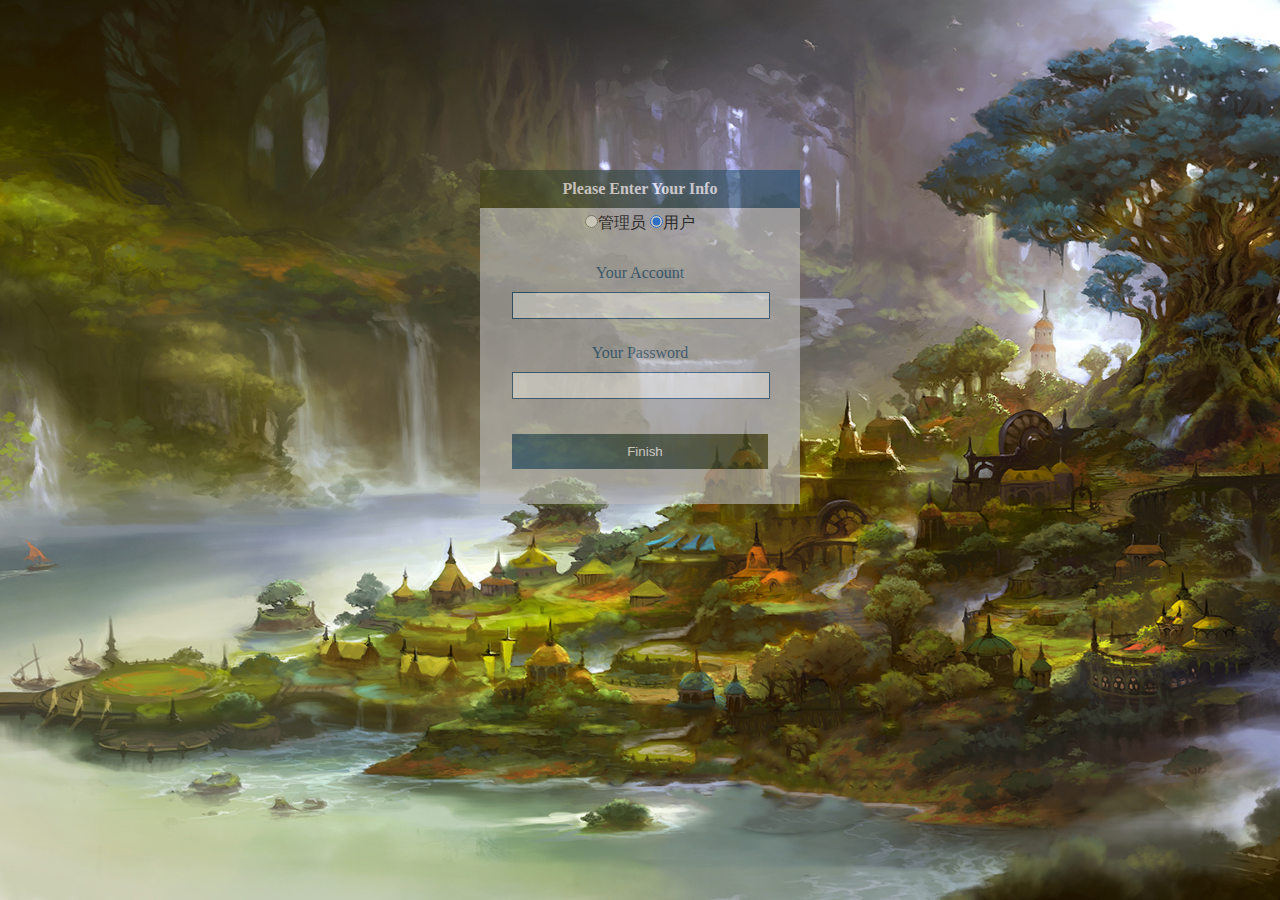
<file: maven02/src/main/webapp/index.html>
<!DOCTYPE html>
<html>
<head>
	<meta charset="UTF-8">
	<title>登录界面</title>
	<script src="https://cdn.staticfile.org/jquery/1.10.2/jquery.min.js"></script>
	<script src="sources/js/cookie.js"></script>

	<link rel="stylesheet" type="text/css" href="sources/css/index.css">
</head>
<body class="bg">
<div class="box">
	<h3>Please Enter Your Info</h3>
	<form class="myForm1">
		<input type="radio" name="flag" value="1" checked="checked"/>管理员
		<input type="radio" name="flag" value="0" checked="checked"/>用户
	</form>
	<form class="myForm">
		<h4>Your Account</h4>
		<input type="text" id="username"/>
		<h4>Your Password</h4>
		<input type="text" id="password"/>
		<input class="AAA" type="button" value="Finish" onclick="get()"/>
	</form>

</div>
</body>
<script>
	function get(){
		// ajax ---》 利用ajax进行数据提交  // ++ http协议
		var url = "http://localhost:8080/BookMall/test/login";
		var data = {
			"username":$("#username").val(),
			"password":$("#password").val(),
			"type":$('input[name="flag"]:checked').val()
		}
		$.ajax({
			type:"post",//指定提交的类型，get对应doget(),post对应dopost()
			url: url,   // 地址
			data:data,//data代表key -value类型的数据
			dataType:'JSON', //定义数据的类型
			success: function (value)//success、error代表是否返回成功
			{
				console.log(value);
				if(value.message=="用户账号"){
					window.location.href="http://localhost:8080/BookMall/test/user";
				}else if(value.message=="管理账号"){
					window.location.href="http://localhost:8080/BookMall/test/admin";
				}
			},
			error:function (XMLHttpRequest, textStatus, errorThrown) {
				alert(typeof(errorThrown));
			}
		});
	}
</script>
</html>
</file>
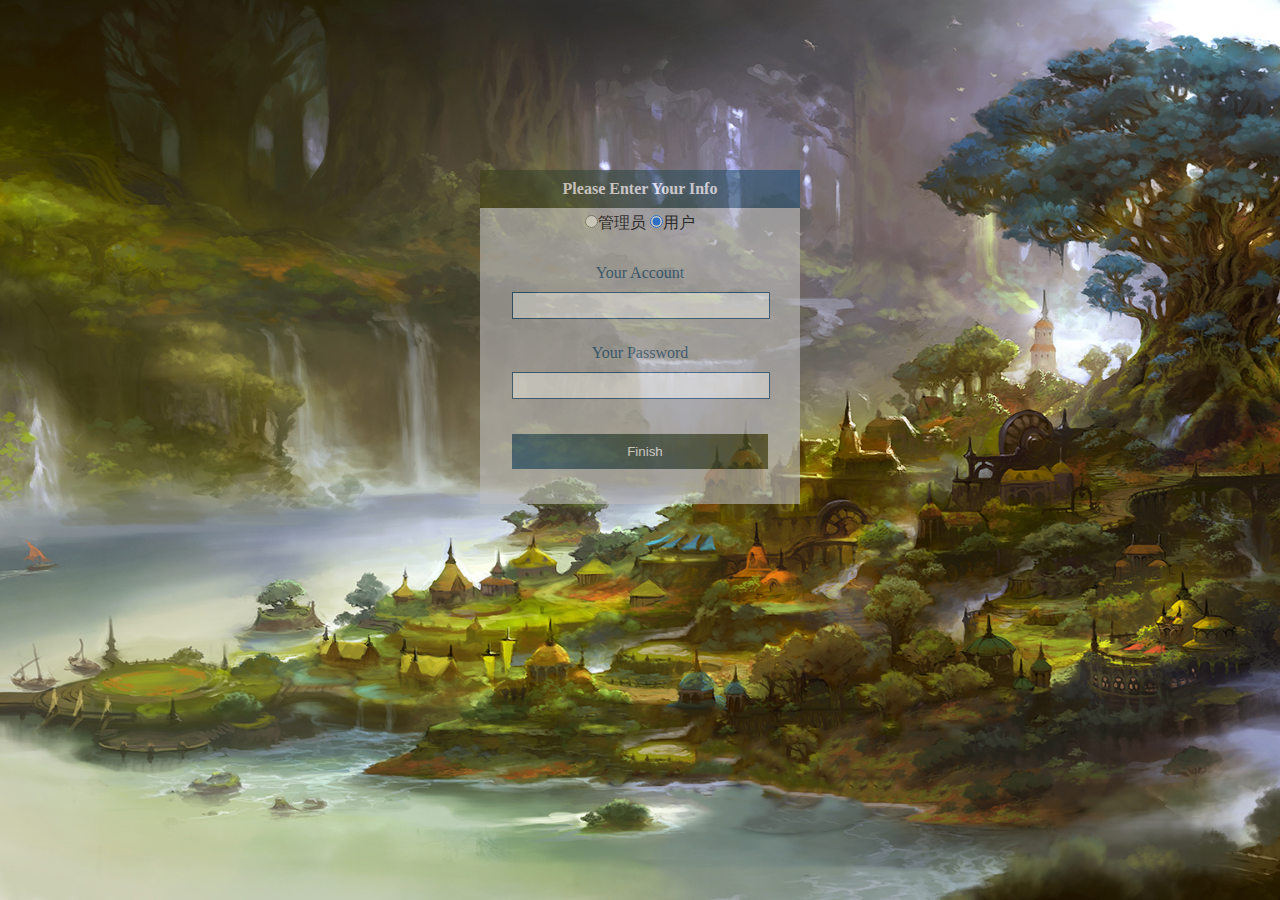
<file: maven02/src/main/webapp/html/index.html>
<!DOCTYPE html>
<html>
<head>
	<meta charset="UTF-8">
	<title>登录界面</title>
	<script src="https://cdn.staticfile.org/jquery/1.10.2/jquery.min.js"></script>
	<script src="../sources/js/cookie.js"></script>

	<link rel="stylesheet" type="text/css" href="../sources/css/index.css">
</head>
<body class="bg">
<div class="box">
	<h3>Please Enter Your Info</h3>
	<form class="myForm1">
		<input type="radio" name="flag" value="1" checked="checked"/>管理员
		<input type="radio" name="flag" value="0" checked="checked"/>用户
	</form>
	<form class="myForm">
		<h4>Your Account</h4>
		<input type="text" id="username"/>
		<h4>Your Password</h4>
		<input type="text" id="password"/>
		<input class="AAA" type="button" value="Finish" onclick="get()"/>
	</form>

</div>
</body>
<script>
	function get(){
		// ajax ---》 利用ajax进行数据提交  // ++ http协议
		var url = "http://localhost:8080/BookMall/test/login";
		var data = {
			"username":$("#username").val(),
			"password":$("#password").val(),
			"type":$('input[name="flag"]:checked').val()
		}
		$.ajax({
			type:"post",//指定提交的类型，get对应doget(),post对应dopost()
			url: url,   // 地址
			data:data,//data代表key -value类型的数据
			dataType:'JSON', //定义数据的类型
			success: function (value)//success、error代表是否返回成功
			{
				console.log(value);
				if(value.message=="用户账号"){
					window.location.href="http://localhost:8080/BookMall/test/user";
				}else if(value.message=="管理账号"){
					window.location.href="http://localhost:8080/BookMall/test/admin";
				}
			},
			error:function (XMLHttpRequest, textStatus, errorThrown) {
				alert(typeof(errorThrown));
			}
		});
	}
</script>
</html>
</file>
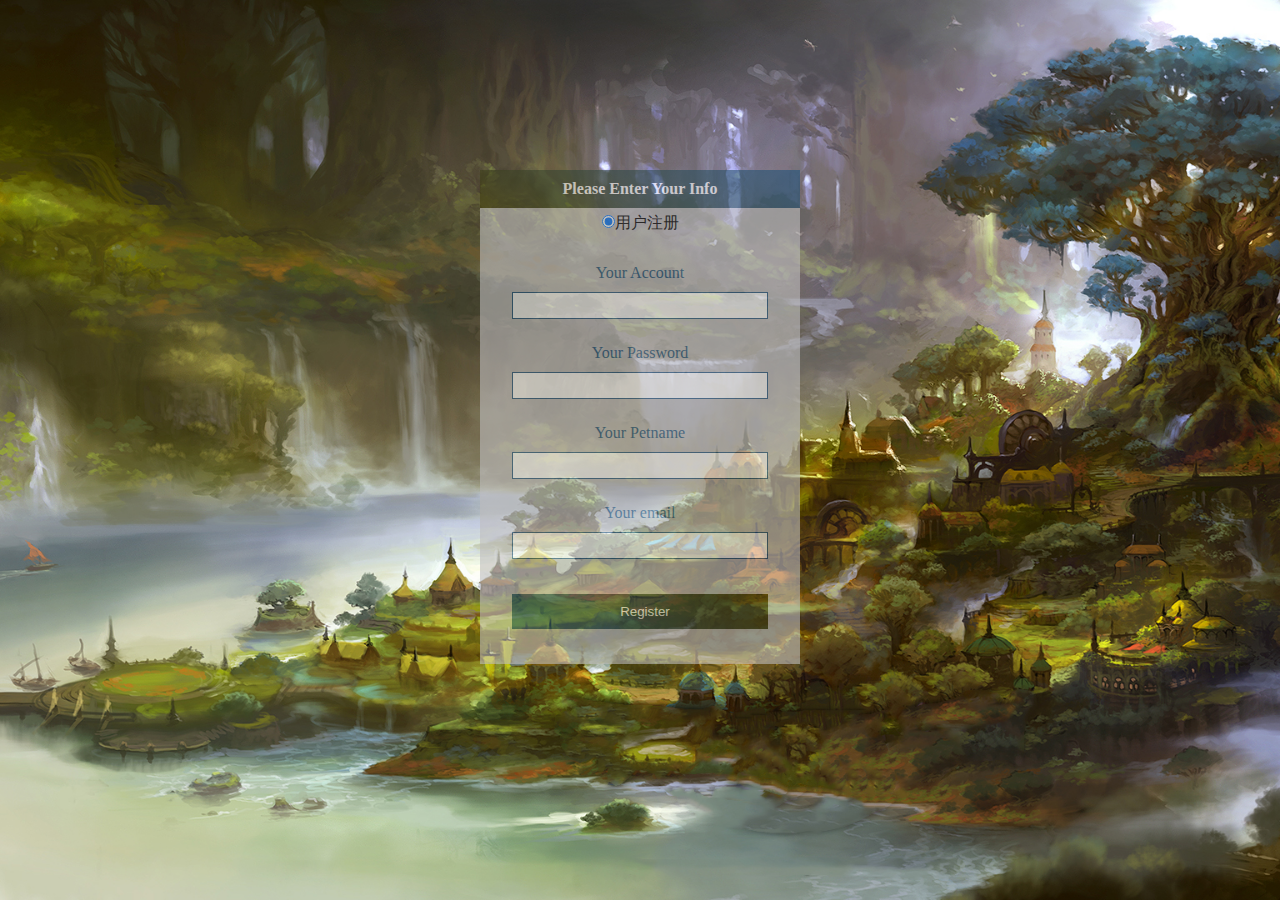
<file: maven02/src/main/webapp/html/register.html>
<html>
<head>
    <meta http-equiv="Content-Type" content="text/html; charset=UTF-8">
    <title>注册界面</title>
    <script src="https://cdn.staticfile.org/jquery/1.10.2/jquery.min.js"></script>
    <!--<script src="../sources/js/cookie.js"></script>-->

    <link rel="stylesheet" type="text/css" href="../sources/css/index.css">
</head>
<body class="bg">
<div class="box">
    <h3>Please Enter Your Info</h3>
    <form class="myForm1">
        <input type="radio" name="flag" value="0" checked="checked"/>用户注册
    </form>
    <form class="myForm">
        <h4>Your Account</h4>
        <input type="text" id="username"/>
        <h4>Your Password</h4>
        <input type="text" id="password"/>
        <h4>Your Petname</h4>
        <input type="text" id="petname"/>
        <h4>Your email</h4>
        <input type="text" id="email"/>
        <input class="AAA" type="button" value="Register" onclick="get()"/>
    </form>

</div>
</body>
<script>
    function get(){
        // ajax ---》 利用ajax进行数据提交  // ++ http协议
        var url = "http://localhost:8080/BookMall/test/register";
        var data = {
            "username":$("#username").val(),
            "password":$("#password").val(),
            "petname":$("#petname").val(),
            "email":$("#email").val(),
            "type":$('input[name="flag"]:checked').val()
        }
        $.ajax({
            type:"get",//指定提交的类型，get对应doget(),post对应dopost()
            url: url,   // 地址
            data:data,//data代表key -value类型的数据
            dataType:'JSON', //定义数据的类型
            success: function (value)//success、error代表是否返回成功
            {
                console.log(value);
                if(value.data=="添加成功"){
                    //window.location.href="http://localhost:8080/CarSubject/login.html";
                }
            },
            error:function (XMLHttpRequest, textStatus, errorThrown) {
                alert(typeof(errorThrown));
            }
        });
    }
</script>
</html>
</file>
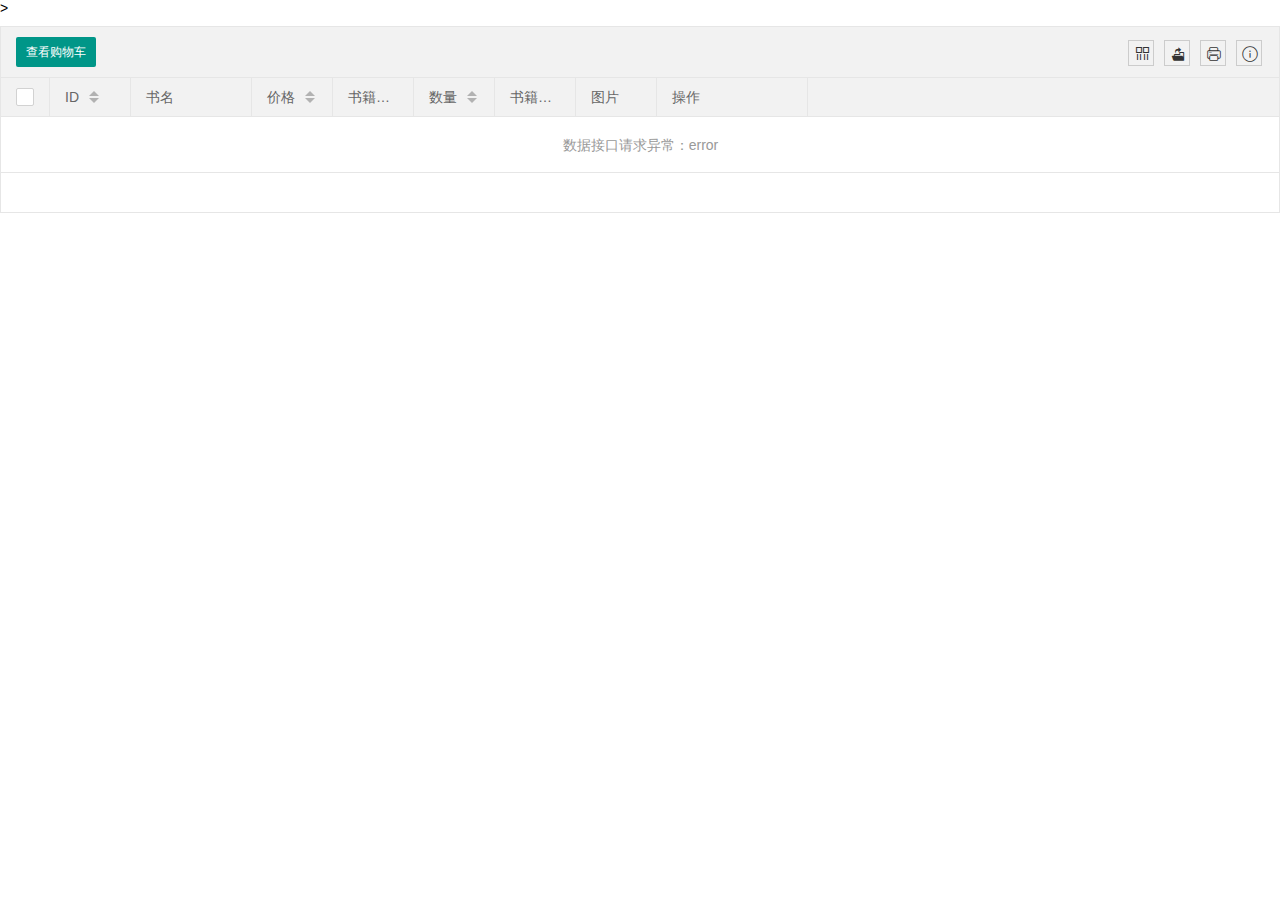
<file: maven02/src/main/webapp/html/show.html>
<!DOCTYPE html>
<html>
<head>
    <meta charset="utf-8">
    <title>商品具体信息</title>
    <meta name="renderer" content="webkit">
    <meta http-equiv="X-UA-Compatible" content="IE=edge,chrome=1">
    <meta name="viewport" content="width=device-width, initial-scale=1, maximum-scale=1">
    <script src="https://cdn.staticfile.org/jquery/1.10.2/jquery.min.js"></script>
    <script src="../sources/js/cookie.js"></script>
    <link rel="stylesheet" href="../sources/layui/css/layui.css"  media="all">
    <!-- 注意：如果你直接复制所有代码到本地，上述css路径需要改成你本地的 -->
</head>
<body>
<!-- 添加的from表单   添加-->>
<form class="layui-form" action="" id="addForm" style="display:none" lay-filter="add" enctype="multipart/form-data">
    <div class="layui-form-item">
        <label class="layui-form-label">书名</label>
        <div class="layui-input-block">
            <input type="text" name="name" lay-verify="age" autocomplete="off" placeholder="书名" class="layui-input">
        </div>
    </div>
    <div class="layui-form-item">
        <label class="layui-form-label">价格</label>
        <div class="layui-input-block">
            <input type="text" name="price" lay-verify="sno" autocomplete="off" placeholder="价格" class="layui-input">
        </div>
    </div>
    <div class="layui-form-item">
        <label class="layui-form-label">类型</label>
        <div class="layui-input-block">
            <input type="text" name="type" lay-verify="sno" autocomplete="off" placeholder="类型" class="layui-input">
        </div>
    </div>
    <div class="layui-form-item">
        <label class="layui-form-label">数量</label>
        <div class="layui-input-block">
            <input type="text" name="number" lay-verify="sno" autocomplete="off" placeholder="数量" class="layui-input">
        </div>
    </div>
    <div class="layui-form-item">
        <label class="layui-form-label">描述</label>
        <div class="layui-input-block">
            <input type="text" name="description" lay-verify="sno" autocomplete="off" placeholder="描述" class="layui-input">
        </div>
    </div>
    <div class="layui-form-item">
        <label class="layui-form-label">图片</label>
        <div class="layui-input-block">
            <input type="text" name="image" lay-verify="sno" autocomplete="off" placeholder="图片" class="layui-input">
        </div>
    </div>
    <div class="layui-form-item" id="sub">
        <button style="" class="layui-btn" type="button" lay-submit lay-filter="demo2" id="addsub">确认添加</button>
    </div>
</form>

<!--修改的from表单  修改 -->
<form class="layui-form" action="" id="updataForm" style="display:none" lay-filter="updata" enctype="multipart/form-data">
    <div class="layui-form-item" style="display:none">
        <label class="layui-form-label">id</label>
        <div class="layui-input-block">
            <input type="text" id="id" name="id" lay-verify="id" autocomplete="off" placeholder="id" class="layui-input">
        </div>
    </div>
    <div class="layui-form-item">
        <label class="layui-form-label">书名</label>
        <div class="layui-input-block">
            <input type="text" name="name" lay-verify="sno" autocomplete="off" placeholder="书名" class="layui-input">
        </div>
    </div>
    <div class="layui-form-item">
        <label class="layui-form-label">价格</label>
        <div class="layui-input-block">
            <input type="text" name="price" lay-verify="sno" autocomplete="off" placeholder="价格" class="layui-input">
        </div>
    </div>
    <div class="layui-form-item">
        <label class="layui-form-label">类型</label>
        <div class="layui-input-block">
            <input type="text" name="type" lay-verify="sno" autocomplete="off" placeholder="类型" class="layui-input">
        </div>
    </div>
    <div class="layui-form-item">
        <label class="layui-form-label">数量</label>
        <div class="layui-input-block">
            <input type="text" name="number" lay-verify="sno" autocomplete="off" placeholder="数量" class="layui-input">
        </div>
    </div>
    <div class="layui-form-item">
        <label class="layui-form-label">描述</label>
        <div class="layui-input-block">
            <input type="text" name="description" lay-verify="sno" autocomplete="off" placeholder="描述" class="layui-input">
        </div>
    </div>
    <div class="layui-form-item">
        <label class="layui-form-label">图片</label>
        <div class="layui-input-block">
            <input type="text" name="image" lay-verify="sno" autocomplete="off" placeholder="图片" class="layui-input">
        </div>
    </div>
    <div class="layui-form-item" id="sub1">
        <button style="" class="layui-btn" type="button" lay-submit lay-filter="demo3" id="updatasub">确认修改</button>
    </div>
</form>

<table class="layui-hide" id="test" lay-filter="test"></table>

<script type="text/html" id="toolbarDemo">
    <div class="layui-btn-container">
        <button class="layui-btn layui-btn-sm" id="add" lay-event="add">查看购物车</button>
        <!--<button class="layui-btn layui-btn-sm" lay-event="getCheckData">获取选中行数据</button>
        <button class="layui-btn layui-btn-sm" lay-event="getCheckLength">获取选中数目</button>
        <button class="layui-btn layui-btn-sm" lay-event="isAll">验证是否全选</button>-->
    </div>
</script>

<script type="text/html" id="barDemo">
    <a class="layui-btn layui-btn-danger layui-btn-xs" lay-event="del">加入购物车</a>
</script>


<script src="../sources/layui/layui.js" charset="utf-8"></script>
<!-- 注意：如果你直接复制所有代码到本地，上述 JS 路径需要改成你本地的 -->

<script>
    layui.use('table', function(){
        var table = layui.table;

        var pageCount;

        //getPage();
        function getPage()
        {
            var url="http://localhost:8080/BookMall/test/GetCount";
            $.ajax({
                type:"get",
                url:url,
                data:{},
                dataType:"JSON",
                success:function(data)
                {
                    console.log(data);
                    pageCount=data.count;
                },
                error:function(XMLHttpRequest,textStatus,errorThrown)
                {
                    alert(typeof(errorThrown));
                }
            });
        }

        table.render({
            elem: '#test'
            ,url:'http://localhost:8080/BookMall/test/selectById?id='+getCookie("id")
            ,toolbar: '#toolbarDemo' //开启头部工具栏，并为其绑定左侧模板
            ,defaultToolbar: ['filter', 'exports', 'print', { //自定义头部工具栏右侧图标。如无需自定义，去除该参数即可
                title: '提示'
                ,layEvent: 'LAYTABLE_TIPS'
                ,icon: 'layui-icon-tips'
            }]
            ,title: '用户数据表'
            ,cols: [[
                {type: 'checkbox', fixed: 'left'}
                ,{field:'id', title:'ID', width:80, fixed: 'left', unresize: true, sort: true}
                ,{field:'name', title:'书名', width:120, edit: 'text'}
                ,{field:'price', title:'价格', width:80, edit: 'text', sort: true}
                ,{field:'type', title:'书籍类型', width:80, edit: 'text'}
                ,{field:'number', title:'数量', width:80, edit: 'text', sort: true}
                ,{field:'description', title:'书籍描述', width:80, edit: 'text'}
                ,{field:'image', title:'图片', width:80, edit: 'text'}
                ,{fixed: 'right', title:'操作', toolbar: '#barDemo', width:150}
            ]]
            ,page: true    //获取当前页数
            ,limit: 5     //每页所展示数据条数
            ,response:{
                statusName: 'status' //规定数据状态的字段名称，默认：code
                ,dataName: 'rows' //规定数据列表的字段名称，默认：data
            }
            ,parseData: function(res){ //将原始数据解析成 table 组件所规定的数据
                return {
                    "status": res[0].status,   //解析接口状态
                    "message":res[1].message,  //解析提示文本
                    "count": 1,       //解析数据长度
                    "rows": res[3].rows.item  //解析数据列表
                };
            }
        });

        //头工具栏事件
        table.on('toolbar(test)', function(obj){
            var checkStatus = table.checkStatus(obj.config.id);
            switch(obj.event){
                case 'getCheckData':
                    var data = checkStatus.data;
                    layer.alert(JSON.stringify(data));
                    break;
                case 'getCheckLength':
                    var data = checkStatus.data;
                    layer.msg('选中了：'+ data.length + ' 个');
                    break;
                case 'isAll':
                    layer.msg(checkStatus.isAll ? '全选': '未全选');
                    break;
                case 'add':
                    add();
                    break;
                //自定义头工具栏右侧图标 - 提示
                case 'LAYTABLE_TIPS':
                    layer.alert('这是工具栏右侧自定义的一个图标按钮');
                    break;
            };
        });

        function add(){

            window.location.href="http://localhost:8080/BookMall/test/gwc";
        }

        //引入from表单
        layui.use(['form', 'laydate'], function(){
            form = layui.form;
            form.render();

            //表单取值 添加
            form.on('submit(demo2)', function(data){
                console.log(JSON.stringify(data.field));
                $.ajax({
                    url:'http://localhost:8080/BookMall/test/insert',
                    method:'get',

                    data:data.field,
                    dataType:'JSON',
                    success:function(res){
                        if(res.status='0'){
                            console.log(res);
                            layer.msg("添加成功");
                            $("#addForm")[0].reset();
                            form.render();

                            //点击提交后刷新页面
                            table.reload('test', {
                                url: 'http://localhost:8080/BookMall/test/findAll'
                            });

                            //page();
                        }else{
                            layer.msg("添加失败");
                            $("#addForm")[0].reset();
                            form.render();
                        }
                    },
                    error:function (data) {
                        layer.msg("网络错误");
                        $("#addForm")[0].reset();
                        form.render();
                    }
                }) ;
                layer.close(layer_index);
            });

            //修改
            form.on('submit(demo3)', function(data){
                console.log(JSON.stringify(data.field));
                $.ajax({
                    url:'http://localhost:8080/BookMall/test/update',
                    method:'get',
                    data:data.field,
                    dataType:'JSON',
                    success:function(res){
                        if(res.status='0'){
                            console.log(res);
                            layer.msg("修改成功");
                            $("#updataForm")[0].reset();
                            form.render();
                            table.reload('test', {
                                url: 'http://localhost:8080/BookMall/test/findAll'
                            });
                            //page();
                        }else{
                            layer.msg("修改失败");
                            $("#updataForm")[0].reset();
                            form.render();
                        }
                    },
                    error:function (data) {
                        layer.msg("网络错误");
                        $("#updataForm")[0].reset();
                        form.render();
                    }
                }) ;
                layer.close(layer_index);
            });


        });

        //监听行工具事件
        table.on('tool(test)', function(obj){
            var data = obj.data;
            //console.log(obj)
            if(obj.event === 'del'){
                    deleteById(data.name);
            } else if(obj.event === 'edit'){
                form.val("updata", { //formTest 即 class="layui-form" 所在元素属性 lay-filter="" 对应的值
                    "id": data.id // "name": "value"
                    ,"name":data.name
                    ,"price": data.price
                    ,"type":data.type
                    ,"number":data.number
                    ,"description":data.description
                    ,"image":data.image
                });
                updateById(data);
            }
        });

        //把id传入session
        function deleteById(name){
            var url = "http://localhost:8080/BookMall/test/Cart";
            $.ajax({
                type: "get", //指定提交的类型 get对应 doGet()方法，post--->doPost()犯法
                url: url,    //传输地址的URL
                data: {"name":name}, //data代表我们的数据  key -value类型的数据
                dataType:'JSON',
                async : false, //success和error代表是否返回成功，既后台给前台传输数据是否成功
                success: function (data)
                {
                    console.log(data);

                },
                error:function (XMLHttpRequest, textStatus, errorThrown) {
                    alert(typeof(errorThrown));
                }
            });
        }

        //修改
        function updateById(data){

            layer_index= layer.open({
                type: 1,  //可传入的值有：0（信息框，默认）1（页面层）2（iframe层）3（加载层）4（tips层）
                title: "修改", //数组第二项可以写任意css样式；如果你不想显示标题栏，你可以title: false
                area: ['500px', '400px'], //所打开页面大小
                content:$("#updataForm"), //内容
                //将数据显示在框上边

                //关闭操作
                cancel: function(){
                    layer.close(layer_index);
                    $("#updataForm")[0].reset();

                }
            });
            //刷新页面
            table.reload('test', {
                url: 'http://localhost:8080/BookMall/test/findAll'
            });
        }

    });
</script>

</body>
</html>
</file>
<file: maven02/src/main/webapp/sources/css/index.css>
*{
    margin:0;
    padding:0;
}
.bg{
    background-image:url("../images/tree.jpg");
    background-size: cover;
    background-attachment: fixed;
}
.bg .box {
    background-color: rgb(190, 189, 190);
    width: 25%;
    margin: 170px auto;
    opacity: 0.6;
}

.bg .box h3 {
    background: linear-gradient(42deg, rgb(66,62,13), rgb(34, 85, 128));
    color: #fff;
    padding: 10px 0;
    text-align: center;
    font-size: 16px;
}

.bg .box .myForm {
    margin-top: 30px;
}

.bg .box .myForm1 {
    margin-top: 5px;
    text-align: center;
}

.bg .box .myForm h4 {
    text-align: center;
    color: rgb(34, 85, 128);
    font-weight: 500;
    margin-top: 25px;
}

.bg .box .myForm input {
    width: 80%;
    margin: 0 10%;
    border: 1px solid rgb(34, 85, 128);
    padding: 5px 0;
    text-indent: 10px;
    margin-top: 10px;
}

.bg .box .myForm input:hover {
    box-shadow: 4px 5px 6px rgb(34, 85, 128);
    transition: all 1s ease;
    transform: scale(1.1, 1.1);
}

.bg .box .myForm input:focus {
    box-shadow: 4px 5px 6px rgb(34, 85, 128);
}

.bg .box .myForm .AAA {
    background: linear-gradient(42deg, rgb(34, 85, 128), rgb(66,62,13));
    border: none;
    color: #fff;
    width: 80%;
    margin: 35px 10%;
    padding: 10px;
}

.bg .box .myForm .AAA:hover {
    transition: all 1s ease;
    transform: scale(1.1, 1.1);
    box-shadow: 4px 5px 6px rgb(0, 0, 0);
}
</file>
<file: maven02/src/main/webapp/sources/layui/css/layui.css>
/** layui-v2.5.6 MIT License By https://www.layui.com */
 .layui-inline,img{display:inline-block;vertical-align:middle}h1,h2,h3,h4,h5,h6{font-weight:400}.layui-edge,.layui-header,.layui-inline,.layui-main{position:relative}.layui-body,.layui-edge,.layui-elip{overflow:hidden}.layui-btn,.layui-edge,.layui-inline,img{vertical-align:middle}.layui-btn,.layui-disabled,.layui-icon,.layui-unselect{-moz-user-select:none;-webkit-user-select:none;-ms-user-select:none}.layui-elip,.layui-form-checkbox span,.layui-form-pane .layui-form-label{text-overflow:ellipsis;white-space:nowrap}.layui-breadcrumb,.layui-tree-btnGroup{visibility:hidden}blockquote,body,button,dd,div,dl,dt,form,h1,h2,h3,h4,h5,h6,input,li,ol,p,pre,td,textarea,th,ul{margin:0;padding:0;-webkit-tap-highlight-color:rgba(0,0,0,0)}a:active,a:hover{outline:0}img{border:none}li{list-style:none}table{border-collapse:collapse;border-spacing:0}h4,h5,h6{font-size:100%}button,input,optgroup,option,select,textarea{font-family:inherit;font-size:inherit;font-style:inherit;font-weight:inherit;outline:0}pre{white-space:pre-wrap;white-space:-moz-pre-wrap;white-space:-pre-wrap;white-space:-o-pre-wrap;word-wrap:break-word}body{line-height:24px;font:14px Helvetica Neue,Helvetica,PingFang SC,Tahoma,Arial,sans-serif}hr{height:1px;margin:10px 0;border:0;clear:both}a{color:#333;text-decoration:none}a:hover{color:#777}a cite{font-style:normal;*cursor:pointer}.layui-border-box,.layui-border-box *{box-sizing:border-box}.layui-box,.layui-box *{box-sizing:content-box}.layui-clear{clear:both;*zoom:1}.layui-clear:after{content:'\20';clear:both;*zoom:1;display:block;height:0}.layui-inline{*display:inline;*zoom:1}.layui-edge{display:inline-block;width:0;height:0;border-width:6px;border-style:dashed;border-color:transparent}.layui-edge-top{top:-4px;border-bottom-color:#999;border-bottom-style:solid}.layui-edge-right{border-left-color:#999;border-left-style:solid}.layui-edge-bottom{top:2px;border-top-color:#999;border-top-style:solid}.layui-edge-left{border-right-color:#999;border-right-style:solid}.layui-disabled,.layui-disabled:hover{color:#d2d2d2!important;cursor:not-allowed!important}.layui-circle{border-radius:100%}.layui-show{display:block!important}.layui-hide{display:none!important}@font-face{font-family:layui-icon;src:url(../font/iconfont.eot?v=256);src:url(../font/iconfont.eot?v=256#iefix) format('embedded-opentype'),url(../font/iconfont.woff2?v=256) format('woff2'),url(../font/iconfont.woff?v=256) format('woff'),url(../font/iconfont.ttf?v=256) format('truetype'),url(../font/iconfont.svg?v=256#layui-icon) format('svg')}.layui-icon{font-family:layui-icon!important;font-size:16px;font-style:normal;-webkit-font-smoothing:antialiased;-moz-osx-font-smoothing:grayscale}.layui-icon-reply-fill:before{content:"\e611"}.layui-icon-set-fill:before{content:"\e614"}.layui-icon-menu-fill:before{content:"\e60f"}.layui-icon-search:before{content:"\e615"}.layui-icon-share:before{content:"\e641"}.layui-icon-set-sm:before{content:"\e620"}.layui-icon-engine:before{content:"\e628"}.layui-icon-close:before{content:"\1006"}.layui-icon-close-fill:before{content:"\1007"}.layui-icon-chart-screen:before{content:"\e629"}.layui-icon-star:before{content:"\e600"}.layui-icon-circle-dot:before{content:"\e617"}.layui-icon-chat:before{content:"\e606"}.layui-icon-release:before{content:"\e609"}.layui-icon-list:before{content:"\e60a"}.layui-icon-chart:before{content:"\e62c"}.layui-icon-ok-circle:before{content:"\1005"}.layui-icon-layim-theme:before{content:"\e61b"}.layui-icon-table:before{content:"\e62d"}.layui-icon-right:before{content:"\e602"}.layui-icon-left:before{content:"\e603"}.layui-icon-cart-simple:before{content:"\e698"}.layui-icon-face-cry:before{content:"\e69c"}.layui-icon-face-smile:before{content:"\e6af"}.layui-icon-survey:before{content:"\e6b2"}.layui-icon-tree:before{content:"\e62e"}.layui-icon-ie:before{content:"\e7bb"}.layui-icon-upload-circle:before{content:"\e62f"}.layui-icon-add-circle:before{content:"\e61f"}.layui-icon-download-circle:before{content:"\e601"}.layui-icon-templeate-1:before{content:"\e630"}.layui-icon-util:before{content:"\e631"}.layui-icon-face-surprised:before{content:"\e664"}.layui-icon-edit:before{content:"\e642"}.layui-icon-speaker:before{content:"\e645"}.layui-icon-down:before{content:"\e61a"}.layui-icon-file:before{content:"\e621"}.layui-icon-layouts:before{content:"\e632"}.layui-icon-rate-half:before{content:"\e6c9"}.layui-icon-add-circle-fine:before{content:"\e608"}.layui-icon-prev-circle:before{content:"\e633"}.layui-icon-read:before{content:"\e705"}.layui-icon-404:before{content:"\e61c"}.layui-icon-carousel:before{content:"\e634"}.layui-icon-help:before{content:"\e607"}.layui-icon-code-circle:before{content:"\e635"}.layui-icon-windows:before{content:"\e67f"}.layui-icon-water:before{content:"\e636"}.layui-icon-username:before{content:"\e66f"}.layui-icon-find-fill:before{content:"\e670"}.layui-icon-about:before{content:"\e60b"}.layui-icon-location:before{content:"\e715"}.layui-icon-up:before{content:"\e619"}.layui-icon-pause:before{content:"\e651"}.layui-icon-date:before{content:"\e637"}.layui-icon-layim-uploadfile:before{content:"\e61d"}.layui-icon-delete:before{content:"\e640"}.layui-icon-play:before{content:"\e652"}.layui-icon-top:before{content:"\e604"}.layui-icon-firefox:before{content:"\e686"}.layui-icon-friends:before{content:"\e612"}.layui-icon-refresh-3:before{content:"\e9aa"}.layui-icon-ok:before{content:"\e605"}.layui-icon-layer:before{content:"\e638"}.layui-icon-face-smile-fine:before{content:"\e60c"}.layui-icon-dollar:before{content:"\e659"}.layui-icon-group:before{content:"\e613"}.layui-icon-layim-download:before{content:"\e61e"}.layui-icon-picture-fine:before{content:"\e60d"}.layui-icon-link:before{content:"\e64c"}.layui-icon-diamond:before{content:"\e735"}.layui-icon-log:before{content:"\e60e"}.layui-icon-key:before{content:"\e683"}.layui-icon-rate-solid:before{content:"\e67a"}.layui-icon-fonts-del:before{content:"\e64f"}.layui-icon-unlink:before{content:"\e64d"}.layui-icon-fonts-clear:before{content:"\e639"}.layui-icon-triangle-r:before{content:"\e623"}.layui-icon-circle:before{content:"\e63f"}.layui-icon-radio:before{content:"\e643"}.layui-icon-align-center:before{content:"\e647"}.layui-icon-align-right:before{content:"\e648"}.layui-icon-align-left:before{content:"\e649"}.layui-icon-loading-1:before{content:"\e63e"}.layui-icon-return:before{content:"\e65c"}.layui-icon-fonts-strong:before{content:"\e62b"}.layui-icon-upload:before{content:"\e67c"}.layui-icon-dialogue:before{content:"\e63a"}.layui-icon-video:before{content:"\e6ed"}.layui-icon-headset:before{content:"\e6fc"}.layui-icon-cellphone-fine:before{content:"\e63b"}.layui-icon-add-1:before{content:"\e654"}.layui-icon-face-smile-b:before{content:"\e650"}.layui-icon-fonts-html:before{content:"\e64b"}.layui-icon-screen-full:before{content:"\e622"}.layui-icon-form:before{content:"\e63c"}.layui-icon-cart:before{content:"\e657"}.layui-icon-camera-fill:before{content:"\e65d"}.layui-icon-tabs:before{content:"\e62a"}.layui-icon-heart-fill:before{content:"\e68f"}.layui-icon-fonts-code:before{content:"\e64e"}.layui-icon-ios:before{content:"\e680"}.layui-icon-at:before{content:"\e687"}.layui-icon-fire:before{content:"\e756"}.layui-icon-set:before{content:"\e716"}.layui-icon-fonts-u:before{content:"\e646"}.layui-icon-triangle-d:before{content:"\e625"}.layui-icon-tips:before{content:"\e702"}.layui-icon-picture:before{content:"\e64a"}.layui-icon-more-vertical:before{content:"\e671"}.layui-icon-bluetooth:before{content:"\e689"}.layui-icon-flag:before{content:"\e66c"}.layui-icon-loading:before{content:"\e63d"}.layui-icon-fonts-i:before{content:"\e644"}.layui-icon-refresh-1:before{content:"\e666"}.layui-icon-rmb:before{content:"\e65e"}.layui-icon-addition:before{content:"\e624"}.layui-icon-home:before{content:"\e68e"}.layui-icon-time:before{content:"\e68d"}.layui-icon-user:before{content:"\e770"}.layui-icon-notice:before{content:"\e667"}.layui-icon-chrome:before{content:"\e68a"}.layui-icon-edge:before{content:"\e68b"}.layui-icon-login-weibo:before{content:"\e675"}.layui-icon-voice:before{content:"\e688"}.layui-icon-upload-drag:before{content:"\e681"}.layui-icon-login-qq:before{content:"\e676"}.layui-icon-snowflake:before{content:"\e6b1"}.layui-icon-heart:before{content:"\e68c"}.layui-icon-logout:before{content:"\e682"}.layui-icon-file-b:before{content:"\e655"}.layui-icon-template:before{content:"\e663"}.layui-icon-transfer:before{content:"\e691"}.layui-icon-auz:before{content:"\e672"}.layui-icon-console:before{content:"\e665"}.layui-icon-app:before{content:"\e653"}.layui-icon-prev:before{content:"\e65a"}.layui-icon-website:before{content:"\e7ae"}.layui-icon-next:before{content:"\e65b"}.layui-icon-component:before{content:"\e857"}.layui-icon-android:before{content:"\e684"}.layui-icon-more:before{content:"\e65f"}.layui-icon-login-wechat:before{content:"\e677"}.layui-icon-shrink-right:before{content:"\e668"}.layui-icon-spread-left:before{content:"\e66b"}.layui-icon-camera:before{content:"\e660"}.layui-icon-note:before{content:"\e66e"}.layui-icon-refresh:before{content:"\e669"}.layui-icon-female:before{content:"\e661"}.layui-icon-male:before{content:"\e662"}.layui-icon-screen-restore:before{content:"\e758"}.layui-icon-password:before{content:"\e673"}.layui-icon-senior:before{content:"\e674"}.layui-icon-theme:before{content:"\e66a"}.layui-icon-tread:before{content:"\e6c5"}.layui-icon-praise:before{content:"\e6c6"}.layui-icon-star-fill:before{content:"\e658"}.layui-icon-rate:before{content:"\e67b"}.layui-icon-template-1:before{content:"\e656"}.layui-icon-vercode:before{content:"\e679"}.layui-icon-service:before{content:"\e626"}.layui-icon-cellphone:before{content:"\e678"}.layui-icon-print:before{content:"\e66d"}.layui-icon-cols:before{content:"\e610"}.layui-icon-wifi:before{content:"\e7e0"}.layui-icon-export:before{content:"\e67d"}.layui-icon-rss:before{content:"\e808"}.layui-icon-slider:before{content:"\e714"}.layui-icon-email:before{content:"\e618"}.layui-icon-subtraction:before{content:"\e67e"}.layui-icon-mike:before{content:"\e6dc"}.layui-icon-light:before{content:"\e748"}.layui-icon-gift:before{content:"\e627"}.layui-icon-mute:before{content:"\e685"}.layui-icon-reduce-circle:before{content:"\e616"}.layui-icon-music:before{content:"\e690"}.layui-main{width:1140px;margin:0 auto}.layui-header{z-index:1000;height:60px}.layui-header a:hover{transition:all .5s;-webkit-transition:all .5s}.layui-side{position:fixed;left:0;top:0;bottom:0;z-index:999;width:200px;overflow-x:hidden}.layui-side-scroll{position:relative;width:220px;height:100%;overflow-x:hidden}.layui-body{position:absolute;left:200px;right:0;top:0;bottom:0;z-index:998;width:auto;overflow-y:auto;box-sizing:border-box}.layui-layout-body{overflow:hidden}.layui-layout-admin .layui-header{background-color:#23262E}.layui-layout-admin .layui-side{top:60px;width:200px;overflow-x:hidden}.layui-layout-admin .layui-body{position:fixed;top:60px;bottom:44px}.layui-layout-admin .layui-main{width:auto;margin:0 15px}.layui-layout-admin .layui-footer{position:fixed;left:200px;right:0;bottom:0;height:44px;line-height:44px;padding:0 15px;background-color:#eee}.layui-layout-admin .layui-logo{position:absolute;left:0;top:0;width:200px;height:100%;line-height:60px;text-align:center;color:#009688;font-size:16px}.layui-layout-admin .layui-header .layui-nav{background:0 0}.layui-layout-left{position:absolute!important;left:200px;top:0}.layui-layout-right{position:absolute!important;right:0;top:0}.layui-container{position:relative;margin:0 auto;padding:0 15px;box-sizing:border-box}.layui-fluid{position:relative;margin:0 auto;padding:0 15px}.layui-row:after,.layui-row:before{content:'';display:block;clear:both}.layui-col-lg1,.layui-col-lg10,.layui-col-lg11,.layui-col-lg12,.layui-col-lg2,.layui-col-lg3,.layui-col-lg4,.layui-col-lg5,.layui-col-lg6,.layui-col-lg7,.layui-col-lg8,.layui-col-lg9,.layui-col-md1,.layui-col-md10,.layui-col-md11,.layui-col-md12,.layui-col-md2,.layui-col-md3,.layui-col-md4,.layui-col-md5,.layui-col-md6,.layui-col-md7,.layui-col-md8,.layui-col-md9,.layui-col-sm1,.layui-col-sm10,.layui-col-sm11,.layui-col-sm12,.layui-col-sm2,.layui-col-sm3,.layui-col-sm4,.layui-col-sm5,.layui-col-sm6,.layui-col-sm7,.layui-col-sm8,.layui-col-sm9,.layui-col-xs1,.layui-col-xs10,.layui-col-xs11,.layui-col-xs12,.layui-col-xs2,.layui-col-xs3,.layui-col-xs4,.layui-col-xs5,.layui-col-xs6,.layui-col-xs7,.layui-col-xs8,.layui-col-xs9{position:relative;display:block;box-sizing:border-box}.layui-col-xs1,.layui-col-xs10,.layui-col-xs11,.layui-col-xs12,.layui-col-xs2,.layui-col-xs3,.layui-col-xs4,.layui-col-xs5,.layui-col-xs6,.layui-col-xs7,.layui-col-xs8,.layui-col-xs9{float:left}.layui-col-xs1{width:8.33333333%}.layui-col-xs2{width:16.66666667%}.layui-col-xs3{width:25%}.layui-col-xs4{width:33.33333333%}.layui-col-xs5{width:41.66666667%}.layui-col-xs6{width:50%}.layui-col-xs7{width:58.33333333%}.layui-col-xs8{width:66.66666667%}.layui-col-xs9{width:75%}.layui-col-xs10{width:83.33333333%}.layui-col-xs11{width:91.66666667%}.layui-col-xs12{width:100%}.layui-col-xs-offset1{margin-left:8.33333333%}.layui-col-xs-offset2{margin-left:16.66666667%}.layui-col-xs-offset3{margin-left:25%}.layui-col-xs-offset4{margin-left:33.33333333%}.layui-col-xs-offset5{margin-left:41.66666667%}.layui-col-xs-offset6{margin-left:50%}.layui-col-xs-offset7{margin-left:58.33333333%}.layui-col-xs-offset8{margin-left:66.66666667%}.layui-col-xs-offset9{margin-left:75%}.layui-col-xs-offset10{margin-left:83.33333333%}.layui-col-xs-offset11{margin-left:91.66666667%}.layui-col-xs-offset12{margin-left:100%}@media screen and (max-width:768px){.layui-hide-xs{display:none!important}.layui-show-xs-block{display:block!important}.layui-show-xs-inline{display:inline!important}.layui-show-xs-inline-block{display:inline-block!important}}@media screen and (min-width:768px){.layui-container{width:750px}.layui-hide-sm{display:none!important}.layui-show-sm-block{display:block!important}.layui-show-sm-inline{display:inline!important}.layui-show-sm-inline-block{display:inline-block!important}.layui-col-sm1,.layui-col-sm10,.layui-col-sm11,.layui-col-sm12,.layui-col-sm2,.layui-col-sm3,.layui-col-sm4,.layui-col-sm5,.layui-col-sm6,.layui-col-sm7,.layui-col-sm8,.layui-col-sm9{float:left}.layui-col-sm1{width:8.33333333%}.layui-col-sm2{width:16.66666667%}.layui-col-sm3{width:25%}.layui-col-sm4{width:33.33333333%}.layui-col-sm5{width:41.66666667%}.layui-col-sm6{width:50%}.layui-col-sm7{width:58.33333333%}.layui-col-sm8{width:66.66666667%}.layui-col-sm9{width:75%}.layui-col-sm10{width:83.33333333%}.layui-col-sm11{width:91.66666667%}.layui-col-sm12{width:100%}.layui-col-sm-offset1{margin-left:8.33333333%}.layui-col-sm-offset2{margin-left:16.66666667%}.layui-col-sm-offset3{margin-left:25%}.layui-col-sm-offset4{margin-left:33.33333333%}.layui-col-sm-offset5{margin-left:41.66666667%}.layui-col-sm-offset6{margin-left:50%}.layui-col-sm-offset7{margin-left:58.33333333%}.layui-col-sm-offset8{margin-left:66.66666667%}.layui-col-sm-offset9{margin-left:75%}.layui-col-sm-offset10{margin-left:83.33333333%}.layui-col-sm-offset11{margin-left:91.66666667%}.layui-col-sm-offset12{margin-left:100%}}@media screen and (min-width:992px){.layui-container{width:970px}.layui-hide-md{display:none!important}.layui-show-md-block{display:block!important}.layui-show-md-inline{display:inline!important}.layui-show-md-inline-block{display:inline-block!important}.layui-col-md1,.layui-col-md10,.layui-col-md11,.layui-col-md12,.layui-col-md2,.layui-col-md3,.layui-col-md4,.layui-col-md5,.layui-col-md6,.layui-col-md7,.layui-col-md8,.layui-col-md9{float:left}.layui-col-md1{width:8.33333333%}.layui-col-md2{width:16.66666667%}.layui-col-md3{width:25%}.layui-col-md4{width:33.33333333%}.layui-col-md5{width:41.66666667%}.layui-col-md6{width:50%}.layui-col-md7{width:58.33333333%}.layui-col-md8{width:66.66666667%}.layui-col-md9{width:75%}.layui-col-md10{width:83.33333333%}.layui-col-md11{width:91.66666667%}.layui-col-md12{width:100%}.layui-col-md-offset1{margin-left:8.33333333%}.layui-col-md-offset2{margin-left:16.66666667%}.layui-col-md-offset3{margin-left:25%}.layui-col-md-offset4{margin-left:33.33333333%}.layui-col-md-offset5{margin-left:41.66666667%}.layui-col-md-offset6{margin-left:50%}.layui-col-md-offset7{margin-left:58.33333333%}.layui-col-md-offset8{margin-left:66.66666667%}.layui-col-md-offset9{margin-left:75%}.layui-col-md-offset10{margin-left:83.33333333%}.layui-col-md-offset11{margin-left:91.66666667%}.layui-col-md-offset12{margin-left:100%}}@media screen and (min-width:1200px){.layui-container{width:1170px}.layui-hide-lg{display:none!important}.layui-show-lg-block{display:block!important}.layui-show-lg-inline{display:inline!important}.layui-show-lg-inline-block{display:inline-block!important}.layui-col-lg1,.layui-col-lg10,.layui-col-lg11,.layui-col-lg12,.layui-col-lg2,.layui-col-lg3,.layui-col-lg4,.layui-col-lg5,.layui-col-lg6,.layui-col-lg7,.layui-col-lg8,.layui-col-lg9{float:left}.layui-col-lg1{width:8.33333333%}.layui-col-lg2{width:16.66666667%}.layui-col-lg3{width:25%}.layui-col-lg4{width:33.33333333%}.layui-col-lg5{width:41.66666667%}.layui-col-lg6{width:50%}.layui-col-lg7{width:58.33333333%}.layui-col-lg8{width:66.66666667%}.layui-col-lg9{width:75%}.layui-col-lg10{width:83.33333333%}.layui-col-lg11{width:91.66666667%}.layui-col-lg12{width:100%}.layui-col-lg-offset1{margin-left:8.33333333%}.layui-col-lg-offset2{margin-left:16.66666667%}.layui-col-lg-offset3{margin-left:25%}.layui-col-lg-offset4{margin-left:33.33333333%}.layui-col-lg-offset5{margin-left:41.66666667%}.layui-col-lg-offset6{margin-left:50%}.layui-col-lg-offset7{margin-left:58.33333333%}.layui-col-lg-offset8{margin-left:66.66666667%}.layui-col-lg-offset9{margin-left:75%}.layui-col-lg-offset10{margin-left:83.33333333%}.layui-col-lg-offset11{margin-left:91.66666667%}.layui-col-lg-offset12{margin-left:100%}}.layui-col-space1{margin:-.5px}.layui-col-space1>*{padding:.5px}.layui-col-space2{margin:-1px}.layui-col-space2>*{padding:1px}.layui-col-space4{margin:-2px}.layui-col-space4>*{padding:2px}.layui-col-space5{margin:-2.5px}.layui-col-space5>*{padding:2.5px}.layui-col-space6{margin:-3px}.layui-col-space6>*{padding:3px}.layui-col-space8{margin:-4px}.layui-col-space8>*{padding:4px}.layui-col-space10{margin:-5px}.layui-col-space10>*{padding:5px}.layui-col-space12{margin:-6px}.layui-col-space12>*{padding:6px}.layui-col-space14{margin:-7px}.layui-col-space14>*{padding:7px}.layui-col-space15{margin:-7.5px}.layui-col-space15>*{padding:7.5px}.layui-col-space16{margin:-8px}.layui-col-space16>*{padding:8px}.layui-col-space18{margin:-9px}.layui-col-space18>*{padding:9px}.layui-col-space20{margin:-10px}.layui-col-space20>*{padding:10px}.layui-col-space22{margin:-11px}.layui-col-space22>*{padding:11px}.layui-col-space24{margin:-12px}.layui-col-space24>*{padding:12px}.layui-col-space25{margin:-12.5px}.layui-col-space25>*{padding:12.5px}.layui-col-space26{margin:-13px}.layui-col-space26>*{padding:13px}.layui-col-space28{margin:-14px}.layui-col-space28>*{padding:14px}.layui-col-space30{margin:-15px}.layui-col-space30>*{padding:15px}.layui-btn,.layui-input,.layui-select,.layui-textarea,.layui-upload-button{outline:0;-webkit-appearance:none;transition:all .3s;-webkit-transition:all .3s;box-sizing:border-box}.layui-elem-quote{margin-bottom:10px;padding:15px;line-height:22px;border-left:5px solid #009688;border-radius:0 2px 2px 0;background-color:#f2f2f2}.layui-quote-nm{border-style:solid;border-width:1px 1px 1px 5px;background:0 0}.layui-elem-field{margin-bottom:10px;padding:0;border-width:1px;border-style:solid}.layui-elem-field legend{margin-left:20px;padding:0 10px;font-size:20px;font-weight:300}.layui-field-title{margin:10px 0 20px;border-width:1px 0 0}.layui-field-box{padding:10px 15px}.layui-field-title .layui-field-box{padding:10px 0}.layui-progress{position:relative;height:6px;border-radius:20px;background-color:#e2e2e2}.layui-progress-bar{position:absolute;left:0;top:0;width:0;max-width:100%;height:6px;border-radius:20px;text-align:right;background-color:#5FB878;transition:all .3s;-webkit-transition:all .3s}.layui-progress-big,.layui-progress-big .layui-progress-bar{height:18px;line-height:18px}.layui-progress-text{position:relative;top:-20px;line-height:18px;font-size:12px;color:#666}.layui-progress-big .layui-progress-text{position:static;padding:0 10px;color:#fff}.layui-collapse{border-width:1px;border-style:solid;border-radius:2px}.layui-colla-content,.layui-colla-item{border-top-width:1px;border-top-style:solid}.layui-colla-item:first-child{border-top:none}.layui-colla-title{position:relative;height:42px;line-height:42px;padding:0 15px 0 35px;color:#333;background-color:#f2f2f2;cursor:pointer;font-size:14px;overflow:hidden}.layui-colla-content{display:none;padding:10px 15px;line-height:22px;color:#666}.layui-colla-icon{position:absolute;left:15px;top:0;font-size:14px}.layui-card{margin-bottom:15px;border-radius:2px;background-color:#fff;box-shadow:0 1px 2px 0 rgba(0,0,0,.05)}.layui-card:last-child{margin-bottom:0}.layui-card-header{position:relative;height:42px;line-height:42px;padding:0 15px;border-bottom:1px solid #f6f6f6;color:#333;border-radius:2px 2px 0 0;font-size:14px}.layui-bg-black,.layui-bg-blue,.layui-bg-cyan,.layui-bg-green,.layui-bg-orange,.layui-bg-red{color:#fff!important}.layui-card-body{position:relative;padding:10px 15px;line-height:24px}.layui-card-body[pad15]{padding:15px}.layui-card-body[pad20]{padding:20px}.layui-card-body .layui-table{margin:5px 0}.layui-card .layui-tab{margin:0}.layui-panel-window{position:relative;padding:15px;border-radius:0;border-top:5px solid #E6E6E6;background-color:#fff}.layui-auxiliar-moving{position:fixed;left:0;right:0;top:0;bottom:0;width:100%;height:100%;background:0 0;z-index:9999999999}.layui-form-label,.layui-form-mid,.layui-form-select,.layui-input-block,.layui-input-inline,.layui-textarea{position:relative}.layui-bg-red{background-color:#FF5722!important}.layui-bg-orange{background-color:#FFB800!important}.layui-bg-green{background-color:#009688!important}.layui-bg-cyan{background-color:#2F4056!important}.layui-bg-blue{background-color:#1E9FFF!important}.layui-bg-black{background-color:#393D49!important}.layui-bg-gray{background-color:#eee!important;color:#666!important}.layui-badge-rim,.layui-colla-content,.layui-colla-item,.layui-collapse,.layui-elem-field,.layui-form-pane .layui-form-item[pane],.layui-form-pane .layui-form-label,.layui-input,.layui-layedit,.layui-layedit-tool,.layui-quote-nm,.layui-select,.layui-tab-bar,.layui-tab-card,.layui-tab-title,.layui-tab-title .layui-this:after,.layui-textarea{border-color:#e6e6e6}.layui-timeline-item:before,hr{background-color:#e6e6e6}.layui-text{line-height:22px;font-size:14px;color:#666}.layui-text h1,.layui-text h2,.layui-text h3{font-weight:500;color:#333}.layui-text h1{font-size:30px}.layui-text h2{font-size:24px}.layui-text h3{font-size:18px}.layui-text a:not(.layui-btn){color:#01AAED}.layui-text a:not(.layui-btn):hover{text-decoration:underline}.layui-text ul{padding:5px 0 5px 15px}.layui-text ul li{margin-top:5px;list-style-type:disc}.layui-text em,.layui-word-aux{color:#999!important;padding:0 5px!important}.layui-btn{display:inline-block;height:38px;line-height:38px;padding:0 18px;background-color:#009688;color:#fff;white-space:nowrap;text-align:center;font-size:14px;border:none;border-radius:2px;cursor:pointer}.layui-btn:hover{opacity:.8;filter:alpha(opacity=80);color:#fff}.layui-btn:active{opacity:1;filter:alpha(opacity=100)}.layui-btn+.layui-btn{margin-left:10px}.layui-btn-container{font-size:0}.layui-btn-container .layui-btn{margin-right:10px;margin-bottom:10px}.layui-btn-container .layui-btn+.layui-btn{margin-left:0}.layui-table .layui-btn-container .layui-btn{margin-bottom:9px}.layui-btn-radius{border-radius:100px}.layui-btn .layui-icon{margin-right:3px;font-size:18px;vertical-align:bottom;vertical-align:middle\9}.layui-btn-primary{border:1px solid #C9C9C9;background-color:#fff;color:#555}.layui-btn-primary:hover{border-color:#009688;color:#333}.layui-btn-normal{background-color:#1E9FFF}.layui-btn-warm{background-color:#FFB800}.layui-btn-danger{background-color:#FF5722}.layui-btn-checked{background-color:#5FB878}.layui-btn-disabled,.layui-btn-disabled:active,.layui-btn-disabled:hover{border:1px solid #e6e6e6;background-color:#FBFBFB;color:#C9C9C9;cursor:not-allowed;opacity:1}.layui-btn-lg{height:44px;line-height:44px;padding:0 25px;font-size:16px}.layui-btn-sm{height:30px;line-height:30px;padding:0 10px;font-size:12px}.layui-btn-sm i{font-size:16px!important}.layui-btn-xs{height:22px;line-height:22px;padding:0 5px;font-size:12px}.layui-btn-xs i{font-size:14px!important}.layui-btn-group{display:inline-block;vertical-align:middle;font-size:0}.layui-btn-group .layui-btn{margin-left:0!important;margin-right:0!important;border-left:1px solid rgba(255,255,255,.5);border-radius:0}.layui-btn-group .layui-btn-primary{border-left:none}.layui-btn-group .layui-btn-primary:hover{border-color:#C9C9C9;color:#009688}.layui-btn-group .layui-btn:first-child{border-left:none;border-radius:2px 0 0 2px}.layui-btn-group .layui-btn-primary:first-child{border-left:1px solid #c9c9c9}.layui-btn-group .layui-btn:last-child{border-radius:0 2px 2px 0}.layui-btn-group .layui-btn+.layui-btn{margin-left:0}.layui-btn-group+.layui-btn-group{margin-left:10px}.layui-btn-fluid{width:100%}.layui-input,.layui-select,.layui-textarea{height:38px;line-height:1.3;line-height:38px\9;border-width:1px;border-style:solid;background-color:#fff;border-radius:2px}.layui-input::-webkit-input-placeholder,.layui-select::-webkit-input-placeholder,.layui-textarea::-webkit-input-placeholder{line-height:1.3}.layui-input,.layui-textarea{display:block;width:100%;padding-left:10px}.layui-input:hover,.layui-textarea:hover{border-color:#D2D2D2!important}.layui-input:focus,.layui-textarea:focus{border-color:#C9C9C9!important}.layui-textarea{min-height:100px;height:auto;line-height:20px;padding:6px 10px;resize:vertical}.layui-select{padding:0 10px}.layui-form input[type=checkbox],.layui-form input[type=radio],.layui-form select{display:none}.layui-form [lay-ignore]{display:initial}.layui-form-item{margin-bottom:15px;clear:both;*zoom:1}.layui-form-item:after{content:'\20';clear:both;*zoom:1;display:block;height:0}.layui-form-label{float:left;display:block;padding:9px 15px;width:80px;font-weight:400;line-height:20px;text-align:right}.layui-form-label-col{display:block;float:none;padding:9px 0;line-height:20px;text-align:left}.layui-form-item .layui-inline{margin-bottom:5px;margin-right:10px}.layui-input-block{margin-left:110px;min-height:36px}.layui-input-inline{display:inline-block;vertical-align:middle}.layui-form-item .layui-input-inline{float:left;width:190px;margin-right:10px}.layui-form-text .layui-input-inline{width:auto}.layui-form-mid{float:left;display:block;padding:9px 0!important;line-height:20px;margin-right:10px}.layui-form-danger+.layui-form-select .layui-input,.layui-form-danger:focus{border-color:#FF5722!important}.layui-form-select .layui-input{padding-right:30px;cursor:pointer}.layui-form-select .layui-edge{position:absolute;right:10px;top:50%;margin-top:-3px;cursor:pointer;border-width:6px;border-top-color:#c2c2c2;border-top-style:solid;transition:all .3s;-webkit-transition:all .3s}.layui-form-select dl{display:none;position:absolute;left:0;top:42px;padding:5px 0;z-index:899;min-width:100%;border:1px solid #d2d2d2;max-height:300px;overflow-y:auto;background-color:#fff;border-radius:2px;box-shadow:0 2px 4px rgba(0,0,0,.12);box-sizing:border-box}.layui-form-select dl dd,.layui-form-select dl dt{padding:0 10px;line-height:36px;white-space:nowrap;overflow:hidden;text-overflow:ellipsis}.layui-form-select dl dt{font-size:12px;color:#999}.layui-form-select dl dd{cursor:pointer}.layui-form-select dl dd:hover{background-color:#f2f2f2;-webkit-transition:.5s all;transition:.5s all}.layui-form-select .layui-select-group dd{padding-left:20px}.layui-form-select dl dd.layui-select-tips{padding-left:10px!important;color:#999}.layui-form-select dl dd.layui-this{background-color:#5FB878;color:#fff}.layui-form-checkbox,.layui-form-select dl dd.layui-disabled{background-color:#fff}.layui-form-selected dl{display:block}.layui-form-checkbox,.layui-form-checkbox *,.layui-form-switch{display:inline-block;vertical-align:middle}.layui-form-selected .layui-edge{margin-top:-9px;-webkit-transform:rotate(180deg);transform:rotate(180deg);margin-top:-3px\9}:root .layui-form-selected .layui-edge{margin-top:-9px\0/IE9}.layui-form-selectup dl{top:auto;bottom:42px}.layui-select-none{margin:5px 0;text-align:center;color:#999}.layui-select-disabled .layui-disabled{border-color:#eee!important}.layui-select-disabled .layui-edge{border-top-color:#d2d2d2}.layui-form-checkbox{position:relative;height:30px;line-height:30px;margin-right:10px;padding-right:30px;cursor:pointer;font-size:0;-webkit-transition:.1s linear;transition:.1s linear;box-sizing:border-box}.layui-form-checkbox span{padding:0 10px;height:100%;font-size:14px;border-radius:2px 0 0 2px;background-color:#d2d2d2;color:#fff;overflow:hidden}.layui-form-checkbox:hover span{background-color:#c2c2c2}.layui-form-checkbox i{position:absolute;right:0;top:0;width:30px;height:28px;border:1px solid #d2d2d2;border-left:none;border-radius:0 2px 2px 0;color:#fff;font-size:20px;text-align:center}.layui-form-checkbox:hover i{border-color:#c2c2c2;color:#c2c2c2}.layui-form-checked,.layui-form-checked:hover{border-color:#5FB878}.layui-form-checked span,.layui-form-checked:hover span{background-color:#5FB878}.layui-form-checked i,.layui-form-checked:hover i{color:#5FB878}.layui-form-item .layui-form-checkbox{margin-top:4px}.layui-form-checkbox[lay-skin=primary]{height:auto!important;line-height:normal!important;min-width:18px;min-height:18px;border:none!important;margin-right:0;padding-left:28px;padding-right:0;background:0 0}.layui-form-checkbox[lay-skin=primary] span{padding-left:0;padding-right:15px;line-height:18px;background:0 0;color:#666}.layui-form-checkbox[lay-skin=primary] i{right:auto;left:0;width:16px;height:16px;line-height:16px;border:1px solid #d2d2d2;font-size:12px;border-radius:2px;background-color:#fff;-webkit-transition:.1s linear;transition:.1s linear}.layui-form-checkbox[lay-skin=primary]:hover i{border-color:#5FB878;color:#fff}.layui-form-checked[lay-skin=primary] i{border-color:#5FB878!important;background-color:#5FB878;color:#fff}.layui-checkbox-disbaled[lay-skin=primary] span{background:0 0!important;color:#c2c2c2}.layui-checkbox-disbaled[lay-skin=primary]:hover i{border-color:#d2d2d2}.layui-form-item .layui-form-checkbox[lay-skin=primary]{margin-top:10px}.layui-form-switch{position:relative;height:22px;line-height:22px;min-width:35px;padding:0 5px;margin-top:8px;border:1px solid #d2d2d2;border-radius:20px;cursor:pointer;background-color:#fff;-webkit-transition:.1s linear;transition:.1s linear}.layui-form-switch i{position:absolute;left:5px;top:3px;width:16px;height:16px;border-radius:20px;background-color:#d2d2d2;-webkit-transition:.1s linear;transition:.1s linear}.layui-form-switch em{position:relative;top:0;width:25px;margin-left:21px;padding:0!important;text-align:center!important;color:#999!important;font-style:normal!important;font-size:12px}.layui-form-onswitch{border-color:#5FB878;background-color:#5FB878}.layui-checkbox-disbaled,.layui-checkbox-disbaled i{border-color:#e2e2e2!important}.layui-form-onswitch i{left:100%;margin-left:-21px;background-color:#fff}.layui-form-onswitch em{margin-left:5px;margin-right:21px;color:#fff!important}.layui-checkbox-disbaled span{background-color:#e2e2e2!important}.layui-checkbox-disbaled:hover i{color:#fff!important}[lay-radio]{display:none}.layui-form-radio,.layui-form-radio *{display:inline-block;vertical-align:middle}.layui-form-radio{line-height:28px;margin:6px 10px 0 0;padding-right:10px;cursor:pointer;font-size:0}.layui-form-radio *{font-size:14px}.layui-form-radio>i{margin-right:8px;font-size:22px;color:#c2c2c2}.layui-form-radio>i:hover,.layui-form-radioed>i{color:#5FB878}.layui-radio-disbaled>i{color:#e2e2e2!important}.layui-form-pane .layui-form-label{width:110px;padding:8px 15px;height:38px;line-height:20px;border-width:1px;border-style:solid;border-radius:2px 0 0 2px;text-align:center;background-color:#FBFBFB;overflow:hidden;box-sizing:border-box}.layui-form-pane .layui-input-inline{margin-left:-1px}.layui-form-pane .layui-input-block{margin-left:110px;left:-1px}.layui-form-pane .layui-input{border-radius:0 2px 2px 0}.layui-form-pane .layui-form-text .layui-form-label{float:none;width:100%;border-radius:2px;box-sizing:border-box;text-align:left}.layui-form-pane .layui-form-text .layui-input-inline{display:block;margin:0;top:-1px;clear:both}.layui-form-pane .layui-form-text .layui-input-block{margin:0;left:0;top:-1px}.layui-form-pane .layui-form-text .layui-textarea{min-height:100px;border-radius:0 0 2px 2px}.layui-form-pane .layui-form-checkbox{margin:4px 0 4px 10px}.layui-form-pane .layui-form-radio,.layui-form-pane .layui-form-switch{margin-top:6px;margin-left:10px}.layui-form-pane .layui-form-item[pane]{position:relative;border-width:1px;border-style:solid}.layui-form-pane .layui-form-item[pane] .layui-form-label{position:absolute;left:0;top:0;height:100%;border-width:0 1px 0 0}.layui-form-pane .layui-form-item[pane] .layui-input-inline{margin-left:110px}@media screen and (max-width:450px){.layui-form-item .layui-form-label{text-overflow:ellipsis;overflow:hidden;white-space:nowrap}.layui-form-item .layui-inline{display:block;margin-right:0;margin-bottom:20px;clear:both}.layui-form-item .layui-inline:after{content:'\20';clear:both;display:block;height:0}.layui-form-item .layui-input-inline{display:block;float:none;left:-3px;width:auto;margin:0 0 10px 112px}.layui-form-item .layui-input-inline+.layui-form-mid{margin-left:110px;top:-5px;padding:0}.layui-form-item .layui-form-checkbox{margin-right:5px;margin-bottom:5px}}.layui-layedit{border-width:1px;border-style:solid;border-radius:2px}.layui-layedit-tool{padding:3px 5px;border-bottom-width:1px;border-bottom-style:solid;font-size:0}.layedit-tool-fixed{position:fixed;top:0;border-top:1px solid #e2e2e2}.layui-layedit-tool .layedit-tool-mid,.layui-layedit-tool .layui-icon{display:inline-block;vertical-align:middle;text-align:center;font-size:14px}.layui-layedit-tool .layui-icon{position:relative;width:32px;height:30px;line-height:30px;margin:3px 5px;color:#777;cursor:pointer;border-radius:2px}.layui-layedit-tool .layui-icon:hover{color:#393D49}.layui-layedit-tool .layui-icon:active{color:#000}.layui-layedit-tool .layedit-tool-active{background-color:#e2e2e2;color:#000}.layui-layedit-tool .layui-disabled,.layui-layedit-tool .layui-disabled:hover{color:#d2d2d2;cursor:not-allowed}.layui-layedit-tool .layedit-tool-mid{width:1px;height:18px;margin:0 10px;background-color:#d2d2d2}.layedit-tool-html{width:50px!important;font-size:30px!important}.layedit-tool-b,.layedit-tool-code,.layedit-tool-help{font-size:16px!important}.layedit-tool-d,.layedit-tool-face,.layedit-tool-image,.layedit-tool-unlink{font-size:18px!important}.layedit-tool-image input{position:absolute;font-size:0;left:0;top:0;width:100%;height:100%;opacity:.01;filter:Alpha(opacity=1);cursor:pointer}.layui-layedit-iframe iframe{display:block;width:100%}#LAY_layedit_code{overflow:hidden}.layui-laypage{display:inline-block;*display:inline;*zoom:1;vertical-align:middle;margin:10px 0;font-size:0}.layui-laypage>a:first-child,.layui-laypage>a:first-child em{border-radius:2px 0 0 2px}.layui-laypage>a:last-child,.layui-laypage>a:last-child em{border-radius:0 2px 2px 0}.layui-laypage>:first-child{margin-left:0!important}.layui-laypage>:last-child{margin-right:0!important}.layui-laypage a,.layui-laypage button,.layui-laypage input,.layui-laypage select,.layui-laypage span{border:1px solid #e2e2e2}.layui-laypage a,.layui-laypage span{display:inline-block;*display:inline;*zoom:1;vertical-align:middle;padding:0 15px;height:28px;line-height:28px;margin:0 -1px 5px 0;background-color:#fff;color:#333;font-size:12px}.layui-flow-more a *,.layui-laypage input,.layui-table-view select[lay-ignore]{display:inline-block}.layui-laypage a:hover{color:#009688}.layui-laypage em{font-style:normal}.layui-laypage .layui-laypage-spr{color:#999;font-weight:700}.layui-laypage a{text-decoration:none}.layui-laypage .layui-laypage-curr{position:relative}.layui-laypage .layui-laypage-curr em{position:relative;color:#fff}.layui-laypage .layui-laypage-curr .layui-laypage-em{position:absolute;left:-1px;top:-1px;padding:1px;width:100%;height:100%;background-color:#009688}.layui-laypage-em{border-radius:2px}.layui-laypage-next em,.layui-laypage-prev em{font-family:Sim sun;font-size:16px}.layui-laypage .layui-laypage-count,.layui-laypage .layui-laypage-limits,.layui-laypage .layui-laypage-refresh,.layui-laypage .layui-laypage-skip{margin-left:10px;margin-right:10px;padding:0;border:none}.layui-laypage .layui-laypage-limits,.layui-laypage .layui-laypage-refresh{vertical-align:top}.layui-laypage .layui-laypage-refresh i{font-size:18px;cursor:pointer}.layui-laypage select{height:22px;padding:3px;border-radius:2px;cursor:pointer}.layui-laypage .layui-laypage-skip{height:30px;line-height:30px;color:#999}.layui-laypage button,.layui-laypage input{height:30px;line-height:30px;border-radius:2px;vertical-align:top;background-color:#fff;box-sizing:border-box}.layui-laypage input{width:40px;margin:0 10px;padding:0 3px;text-align:center}.layui-laypage input:focus,.layui-laypage select:focus{border-color:#009688!important}.layui-laypage button{margin-left:10px;padding:0 10px;cursor:pointer}.layui-table,.layui-table-view{margin:10px 0}.layui-flow-more{margin:10px 0;text-align:center;color:#999;font-size:14px}.layui-flow-more a{height:32px;line-height:32px}.layui-flow-more a *{vertical-align:top}.layui-flow-more a cite{padding:0 20px;border-radius:3px;background-color:#eee;color:#333;font-style:normal}.layui-flow-more a cite:hover{opacity:.8}.layui-flow-more a i{font-size:30px;color:#737383}.layui-table{width:100%;background-color:#fff;color:#666}.layui-table tr{transition:all .3s;-webkit-transition:all .3s}.layui-table th{text-align:left;font-weight:400}.layui-table tbody tr:hover,.layui-table thead tr,.layui-table-click,.layui-table-header,.layui-table-hover,.layui-table-mend,.layui-table-patch,.layui-table-tool,.layui-table-total,.layui-table-total tr,.layui-table[lay-even] tr:nth-child(even){background-color:#f2f2f2}.layui-table td,.layui-table th,.layui-table-col-set,.layui-table-fixed-r,.layui-table-grid-down,.layui-table-header,.layui-table-page,.layui-table-tips-main,.layui-table-tool,.layui-table-total,.layui-table-view,.layui-table[lay-skin=line],.layui-table[lay-skin=row]{border-width:1px;border-style:solid;border-color:#e6e6e6}.layui-table td,.layui-table th{position:relative;padding:9px 15px;min-height:20px;line-height:20px;font-size:14px}.layui-table[lay-skin=line] td,.layui-table[lay-skin=line] th{border-width:0 0 1px}.layui-table[lay-skin=row] td,.layui-table[lay-skin=row] th{border-width:0 1px 0 0}.layui-table[lay-skin=nob] td,.layui-table[lay-skin=nob] th{border:none}.layui-table img{max-width:100px}.layui-table[lay-size=lg] td,.layui-table[lay-size=lg] th{padding:15px 30px}.layui-table-view .layui-table[lay-size=lg] .layui-table-cell{height:40px;line-height:40px}.layui-table[lay-size=sm] td,.layui-table[lay-size=sm] th{font-size:12px;padding:5px 10px}.layui-table-view .layui-table[lay-size=sm] .layui-table-cell{height:20px;line-height:20px}.layui-table[lay-data]{display:none}.layui-table-box{position:relative;overflow:hidden}.layui-table-view .layui-table{position:relative;width:auto;margin:0}.layui-table-view .layui-table[lay-skin=line]{border-width:0 1px 0 0}.layui-table-view .layui-table[lay-skin=row]{border-width:0 0 1px}.layui-table-view .layui-table td,.layui-table-view .layui-table th{padding:5px 0;border-top:none;border-left:none}.layui-table-view .layui-table th.layui-unselect .layui-table-cell span{cursor:pointer}.layui-table-view .layui-table td{cursor:default}.layui-table-view .layui-table td[data-edit=text]{cursor:text}.layui-table-view .layui-form-checkbox[lay-skin=primary] i{width:18px;height:18px}.layui-table-view .layui-form-radio{line-height:0;padding:0}.layui-table-view .layui-form-radio>i{margin:0;font-size:20px}.layui-table-init{position:absolute;left:0;top:0;width:100%;height:100%;text-align:center;z-index:110}.layui-table-init .layui-icon{position:absolute;left:50%;top:50%;margin:-15px 0 0 -15px;font-size:30px;color:#c2c2c2}.layui-table-header{border-width:0 0 1px;overflow:hidden}.layui-table-header .layui-table{margin-bottom:-1px}.layui-table-tool .layui-inline[lay-event]{position:relative;width:26px;height:26px;padding:5px;line-height:16px;margin-right:10px;text-align:center;color:#333;border:1px solid #ccc;cursor:pointer;-webkit-transition:.5s all;transition:.5s all}.layui-table-tool .layui-inline[lay-event]:hover{border:1px solid #999}.layui-table-tool-temp{padding-right:120px}.layui-table-tool-self{position:absolute;right:17px;top:10px}.layui-table-tool .layui-table-tool-self .layui-inline[lay-event]{margin:0 0 0 10px}.layui-table-tool-panel{position:absolute;top:29px;left:-1px;padding:5px 0;min-width:150px;min-height:40px;border:1px solid #d2d2d2;text-align:left;overflow-y:auto;background-color:#fff;box-shadow:0 2px 4px rgba(0,0,0,.12)}.layui-table-cell,.layui-table-tool-panel li{overflow:hidden;text-overflow:ellipsis;white-space:nowrap}.layui-table-tool-panel li{padding:0 10px;line-height:30px;-webkit-transition:.5s all;transition:.5s all}.layui-table-tool-panel li .layui-form-checkbox[lay-skin=primary]{width:100%;padding-left:28px}.layui-table-tool-panel li:hover{background-color:#f2f2f2}.layui-table-tool-panel li .layui-form-checkbox[lay-skin=primary] i{position:absolute;left:0;top:0}.layui-table-tool-panel li .layui-form-checkbox[lay-skin=primary] span{padding:0}.layui-table-tool .layui-table-tool-self .layui-table-tool-panel{left:auto;right:-1px}.layui-table-col-set{position:absolute;right:0;top:0;width:20px;height:100%;border-width:0 0 0 1px;background-color:#fff}.layui-table-sort{width:10px;height:20px;margin-left:5px;cursor:pointer!important}.layui-table-sort .layui-edge{position:absolute;left:5px;border-width:5px}.layui-table-sort .layui-table-sort-asc{top:3px;border-top:none;border-bottom-style:solid;border-bottom-color:#b2b2b2}.layui-table-sort .layui-table-sort-asc:hover{border-bottom-color:#666}.layui-table-sort .layui-table-sort-desc{bottom:5px;border-bottom:none;border-top-style:solid;border-top-color:#b2b2b2}.layui-table-sort .layui-table-sort-desc:hover{border-top-color:#666}.layui-table-sort[lay-sort=asc] .layui-table-sort-asc{border-bottom-color:#000}.layui-table-sort[lay-sort=desc] .layui-table-sort-desc{border-top-color:#000}.layui-table-cell{height:28px;line-height:28px;padding:0 15px;position:relative;box-sizing:border-box}.layui-table-cell .layui-form-checkbox[lay-skin=primary]{top:-1px;padding:0}.layui-table-cell .layui-table-link{color:#01AAED}.laytable-cell-checkbox,.laytable-cell-numbers,.laytable-cell-radio,.laytable-cell-space{padding:0;text-align:center}.layui-table-body{position:relative;overflow:auto;margin-right:-1px;margin-bottom:-1px}.layui-table-body .layui-none{line-height:26px;padding:15px;text-align:center;color:#999}.layui-table-fixed{position:absolute;left:0;top:0;z-index:101}.layui-table-fixed .layui-table-body{overflow:hidden}.layui-table-fixed-l{box-shadow:0 -1px 8px rgba(0,0,0,.08)}.layui-table-fixed-r{left:auto;right:-1px;border-width:0 0 0 1px;box-shadow:-1px 0 8px rgba(0,0,0,.08)}.layui-table-fixed-r .layui-table-header{position:relative;overflow:visible}.layui-table-mend{position:absolute;right:-49px;top:0;height:100%;width:50px}.layui-table-tool{position:relative;z-index:890;width:100%;min-height:50px;line-height:30px;padding:10px 15px;border-width:0 0 1px}.layui-table-tool .layui-btn-container{margin-bottom:-10px}.layui-table-page,.layui-table-total{border-width:1px 0 0;margin-bottom:-1px;overflow:hidden}.layui-table-page{position:relative;width:100%;padding:7px 7px 0;height:41px;font-size:12px;white-space:nowrap}.layui-table-page>div{height:26px}.layui-table-page .layui-laypage{margin:0}.layui-table-page .layui-laypage a,.layui-table-page .layui-laypage span{height:26px;line-height:26px;margin-bottom:10px;border:none;background:0 0}.layui-table-page .layui-laypage a,.layui-table-page .layui-laypage span.layui-laypage-curr{padding:0 12px}.layui-table-page .layui-laypage span{margin-left:0;padding:0}.layui-table-page .layui-laypage .layui-laypage-prev{margin-left:-7px!important}.layui-table-page .layui-laypage .layui-laypage-curr .layui-laypage-em{left:0;top:0;padding:0}.layui-table-page .layui-laypage button,.layui-table-page .layui-laypage input{height:26px;line-height:26px}.layui-table-page .layui-laypage input{width:40px}.layui-table-page .layui-laypage button{padding:0 10px}.layui-table-page select{height:18px}.layui-table-patch .layui-table-cell{padding:0;width:30px}.layui-table-edit{position:absolute;left:0;top:0;width:100%;height:100%;padding:0 14px 1px;border-radius:0;box-shadow:1px 1px 20px rgba(0,0,0,.15)}.layui-table-edit:focus{border-color:#5FB878!important}select.layui-table-edit{padding:0 0 0 10px;border-color:#C9C9C9}.layui-table-view .layui-form-checkbox,.layui-table-view .layui-form-radio,.layui-table-view .layui-form-switch{top:0;margin:0;box-sizing:content-box}.layui-table-view .layui-form-checkbox{top:-1px;height:26px;line-height:26px}.layui-table-view .layui-form-checkbox i{height:26px}.layui-table-grid .layui-table-cell{overflow:visible}.layui-table-grid-down{position:absolute;top:0;right:0;width:26px;height:100%;padding:5px 0;border-width:0 0 0 1px;text-align:center;background-color:#fff;color:#999;cursor:pointer}.layui-table-grid-down .layui-icon{position:absolute;top:50%;left:50%;margin:-8px 0 0 -8px}.layui-table-grid-down:hover{background-color:#fbfbfb}body .layui-table-tips .layui-layer-content{background:0 0;padding:0;box-shadow:0 1px 6px rgba(0,0,0,.12)}.layui-table-tips-main{margin:-44px 0 0 -1px;max-height:150px;padding:8px 15px;font-size:14px;overflow-y:scroll;background-color:#fff;color:#666}.layui-table-tips-c{position:absolute;right:-3px;top:-13px;width:20px;height:20px;padding:3px;cursor:pointer;background-color:#666;border-radius:50%;color:#fff}.layui-table-tips-c:hover{background-color:#777}.layui-table-tips-c:before{position:relative;right:-2px}.layui-upload-file{display:none!important;opacity:.01;filter:Alpha(opacity=1)}.layui-upload-drag,.layui-upload-form,.layui-upload-wrap{display:inline-block}.layui-upload-list{margin:10px 0}.layui-upload-choose{padding:0 10px;color:#999}.layui-upload-drag{position:relative;padding:30px;border:1px dashed #e2e2e2;background-color:#fff;text-align:center;cursor:pointer;color:#999}.layui-upload-drag .layui-icon{font-size:50px;color:#009688}.layui-upload-drag[lay-over]{border-color:#009688}.layui-upload-iframe{position:absolute;width:0;height:0;border:0;visibility:hidden}.layui-upload-wrap{position:relative;vertical-align:middle}.layui-upload-wrap .layui-upload-file{display:block!important;position:absolute;left:0;top:0;z-index:10;font-size:100px;width:100%;height:100%;opacity:.01;filter:Alpha(opacity=1);cursor:pointer}.layui-transfer-active,.layui-transfer-box{display:inline-block;vertical-align:middle}.layui-transfer-box,.layui-transfer-header,.layui-transfer-search{border-width:0;border-style:solid;border-color:#e6e6e6}.layui-transfer-box{position:relative;border-width:1px;width:200px;height:360px;border-radius:2px;background-color:#fff}.layui-transfer-box .layui-form-checkbox{width:100%;margin:0!important}.layui-transfer-header{height:38px;line-height:38px;padding:0 10px;border-bottom-width:1px}.layui-transfer-search{position:relative;padding:10px;border-bottom-width:1px}.layui-transfer-search .layui-input{height:32px;padding-left:30px;font-size:12px}.layui-transfer-search .layui-icon-search{position:absolute;left:20px;top:50%;margin-top:-8px;color:#666}.layui-transfer-active{margin:0 15px}.layui-transfer-active .layui-btn{display:block;margin:0;padding:0 15px;background-color:#5FB878;border-color:#5FB878;color:#fff}.layui-transfer-active .layui-btn-disabled{background-color:#FBFBFB;border-color:#e6e6e6;color:#C9C9C9}.layui-transfer-active .layui-btn:first-child{margin-bottom:15px}.layui-transfer-active .layui-btn .layui-icon{margin:0;font-size:14px!important}.layui-transfer-data{padding:5px 0;overflow:auto}.layui-transfer-data li{height:32px;line-height:32px;padding:0 10px}.layui-transfer-data li:hover{background-color:#f2f2f2;transition:.5s all}.layui-transfer-data .layui-none{padding:15px 10px;text-align:center;color:#999}.layui-nav{position:relative;padding:0 20px;background-color:#393D49;color:#fff;border-radius:2px;font-size:0;box-sizing:border-box}.layui-nav *{font-size:14px}.layui-nav .layui-nav-item{position:relative;display:inline-block;*display:inline;*zoom:1;vertical-align:middle;line-height:60px}.layui-nav .layui-nav-item a{display:block;padding:0 20px;color:#fff;color:rgba(255,255,255,.7);transition:all .3s;-webkit-transition:all .3s}.layui-nav .layui-this:after,.layui-nav-bar,.layui-nav-tree .layui-nav-itemed:after{position:absolute;left:0;top:0;width:0;height:5px;background-color:#5FB878;transition:all .2s;-webkit-transition:all .2s}.layui-nav-bar{z-index:1000}.layui-nav .layui-nav-item a:hover,.layui-nav .layui-this a{color:#fff}.layui-nav .layui-this:after{content:'';top:auto;bottom:0;width:100%}.layui-nav-img{width:30px;height:30px;margin-right:10px;border-radius:50%}.layui-nav .layui-nav-more{content:'';width:0;height:0;border-style:solid dashed dashed;border-color:#fff transparent transparent;overflow:hidden;cursor:pointer;transition:all .2s;-webkit-transition:all .2s;position:absolute;top:50%;right:3px;margin-top:-3px;border-width:6px;border-top-color:rgba(255,255,255,.7)}.layui-nav .layui-nav-mored,.layui-nav-itemed>a .layui-nav-more{margin-top:-9px;border-style:dashed dashed solid;border-color:transparent transparent #fff}.layui-nav-child{display:none;position:absolute;left:0;top:65px;min-width:100%;line-height:36px;padding:5px 0;box-shadow:0 2px 4px rgba(0,0,0,.12);border:1px solid #d2d2d2;background-color:#fff;z-index:100;border-radius:2px;white-space:nowrap}.layui-nav .layui-nav-child a{color:#333}.layui-nav .layui-nav-child a:hover{background-color:#f2f2f2;color:#000}.layui-nav-child dd{position:relative}.layui-nav .layui-nav-child dd.layui-this a,.layui-nav-child dd.layui-this{background-color:#5FB878;color:#fff}.layui-nav-child dd.layui-this:after{display:none}.layui-nav-tree{width:200px;padding:0}.layui-nav-tree .layui-nav-item{display:block;width:100%;line-height:45px}.layui-nav-tree .layui-nav-item a{position:relative;height:45px;line-height:45px;text-overflow:ellipsis;overflow:hidden;white-space:nowrap}.layui-nav-tree .layui-nav-item a:hover{background-color:#4E5465}.layui-nav-tree .layui-nav-bar{width:5px;height:0;background-color:#009688}.layui-nav-tree .layui-nav-child dd.layui-this,.layui-nav-tree .layui-nav-child dd.layui-this a,.layui-nav-tree .layui-this,.layui-nav-tree .layui-this>a,.layui-nav-tree .layui-this>a:hover{background-color:#009688;color:#fff}.layui-nav-tree .layui-this:after{display:none}.layui-nav-itemed>a,.layui-nav-tree .layui-nav-title a,.layui-nav-tree .layui-nav-title a:hover{color:#fff!important}.layui-nav-tree .layui-nav-child{position:relative;z-index:0;top:0;border:none;box-shadow:none}.layui-nav-tree .layui-nav-child a{height:40px;line-height:40px;color:#fff;color:rgba(255,255,255,.7)}.layui-nav-tree .layui-nav-child,.layui-nav-tree .layui-nav-child a:hover{background:0 0;color:#fff}.layui-nav-tree .layui-nav-more{right:10px}.layui-nav-itemed>.layui-nav-child{display:block;padding:0;background-color:rgba(0,0,0,.3)!important}.layui-nav-itemed>.layui-nav-child>.layui-this>.layui-nav-child{display:block}.layui-nav-side{position:fixed;top:0;bottom:0;left:0;overflow-x:hidden;z-index:999}.layui-bg-blue .layui-nav-bar,.layui-bg-blue .layui-nav-itemed:after,.layui-bg-blue .layui-this:after{background-color:#93D1FF}.layui-bg-blue .layui-nav-child dd.layui-this{background-color:#1E9FFF}.layui-bg-blue .layui-nav-itemed>a,.layui-nav-tree.layui-bg-blue .layui-nav-title a,.layui-nav-tree.layui-bg-blue .layui-nav-title a:hover{background-color:#007DDB!important}.layui-breadcrumb{font-size:0}.layui-breadcrumb>*{font-size:14px}.layui-breadcrumb a{color:#999!important}.layui-breadcrumb a:hover{color:#5FB878!important}.layui-breadcrumb a cite{color:#666;font-style:normal}.layui-breadcrumb span[lay-separator]{margin:0 10px;color:#999}.layui-tab{margin:10px 0;text-align:left!important}.layui-tab[overflow]>.layui-tab-title{overflow:hidden}.layui-tab-title{position:relative;left:0;height:40px;white-space:nowrap;font-size:0;border-bottom-width:1px;border-bottom-style:solid;transition:all .2s;-webkit-transition:all .2s}.layui-tab-title li{display:inline-block;*display:inline;*zoom:1;vertical-align:middle;font-size:14px;transition:all .2s;-webkit-transition:all .2s;position:relative;line-height:40px;min-width:65px;padding:0 15px;text-align:center;cursor:pointer}.layui-tab-title li a{display:block}.layui-tab-title .layui-this{color:#000}.layui-tab-title .layui-this:after{position:absolute;left:0;top:0;content:'';width:100%;height:41px;border-width:1px;border-style:solid;border-bottom-color:#fff;border-radius:2px 2px 0 0;box-sizing:border-box;pointer-events:none}.layui-tab-bar{position:absolute;right:0;top:0;z-index:10;width:30px;height:39px;line-height:39px;border-width:1px;border-style:solid;border-radius:2px;text-align:center;background-color:#fff;cursor:pointer}.layui-tab-bar .layui-icon{position:relative;display:inline-block;top:3px;transition:all .3s;-webkit-transition:all .3s}.layui-tab-item{display:none}.layui-tab-more{padding-right:30px;height:auto!important;white-space:normal!important}.layui-tab-more li.layui-this:after{border-bottom-color:#e2e2e2;border-radius:2px}.layui-tab-more .layui-tab-bar .layui-icon{top:-2px;top:3px\9;-webkit-transform:rotate(180deg);transform:rotate(180deg)}:root .layui-tab-more .layui-tab-bar .layui-icon{top:-2px\0/IE9}.layui-tab-content{padding:10px}.layui-tab-title li .layui-tab-close{position:relative;display:inline-block;width:18px;height:18px;line-height:20px;margin-left:8px;top:1px;text-align:center;font-size:14px;color:#c2c2c2;transition:all .2s;-webkit-transition:all .2s}.layui-tab-title li .layui-tab-close:hover{border-radius:2px;background-color:#FF5722;color:#fff}.layui-tab-brief>.layui-tab-title .layui-this{color:#009688}.layui-tab-brief>.layui-tab-more li.layui-this:after,.layui-tab-brief>.layui-tab-title .layui-this:after{border:none;border-radius:0;border-bottom:2px solid #5FB878}.layui-tab-brief[overflow]>.layui-tab-title .layui-this:after{top:-1px}.layui-tab-card{border-width:1px;border-style:solid;border-radius:2px;box-shadow:0 2px 5px 0 rgba(0,0,0,.1)}.layui-tab-card>.layui-tab-title{background-color:#f2f2f2}.layui-tab-card>.layui-tab-title li{margin-right:-1px;margin-left:-1px}.layui-tab-card>.layui-tab-title .layui-this{background-color:#fff}.layui-tab-card>.layui-tab-title .layui-this:after{border-top:none;border-width:1px;border-bottom-color:#fff}.layui-tab-card>.layui-tab-title .layui-tab-bar{height:40px;line-height:40px;border-radius:0;border-top:none;border-right:none}.layui-tab-card>.layui-tab-more .layui-this{background:0 0;color:#5FB878}.layui-tab-card>.layui-tab-more .layui-this:after{border:none}.layui-timeline{padding-left:5px}.layui-timeline-item{position:relative;padding-bottom:20px}.layui-timeline-axis{position:absolute;left:-5px;top:0;z-index:10;width:20px;height:20px;line-height:20px;background-color:#fff;color:#5FB878;border-radius:50%;text-align:center;cursor:pointer}.layui-timeline-axis:hover{color:#FF5722}.layui-timeline-item:before{content:'';position:absolute;left:5px;top:0;z-index:0;width:1px;height:100%}.layui-timeline-item:last-child:before{display:none}.layui-timeline-item:first-child:before{display:block}.layui-timeline-content{padding-left:25px}.layui-timeline-title{position:relative;margin-bottom:10px}.layui-badge,.layui-badge-dot,.layui-badge-rim{position:relative;display:inline-block;padding:0 6px;font-size:12px;text-align:center;background-color:#FF5722;color:#fff;border-radius:2px}.layui-badge{height:18px;line-height:18px}.layui-badge-dot{width:8px;height:8px;padding:0;border-radius:50%}.layui-badge-rim{height:18px;line-height:18px;border-width:1px;border-style:solid;background-color:#fff;color:#666}.layui-btn .layui-badge,.layui-btn .layui-badge-dot{margin-left:5px}.layui-nav .layui-badge,.layui-nav .layui-badge-dot{position:absolute;top:50%;margin:-8px 6px 0}.layui-tab-title .layui-badge,.layui-tab-title .layui-badge-dot{left:5px;top:-2px}.layui-carousel{position:relative;left:0;top:0;background-color:#f8f8f8}.layui-carousel>[carousel-item]{position:relative;width:100%;height:100%;overflow:hidden}.layui-carousel>[carousel-item]:before{position:absolute;content:'\e63d';left:50%;top:50%;width:100px;line-height:20px;margin:-10px 0 0 -50px;text-align:center;color:#c2c2c2;font-family:layui-icon!important;font-size:30px;font-style:normal;-webkit-font-smoothing:antialiased;-moz-osx-font-smoothing:grayscale}.layui-carousel>[carousel-item]>*{display:none;position:absolute;left:0;top:0;width:100%;height:100%;background-color:#f8f8f8;transition-duration:.3s;-webkit-transition-duration:.3s}.layui-carousel-updown>*{-webkit-transition:.3s ease-in-out up;transition:.3s ease-in-out up}.layui-carousel-arrow{display:none\9;opacity:0;position:absolute;left:10px;top:50%;margin-top:-18px;width:36px;height:36px;line-height:36px;text-align:center;font-size:20px;border:0;border-radius:50%;background-color:rgba(0,0,0,.2);color:#fff;-webkit-transition-duration:.3s;transition-duration:.3s;cursor:pointer}.layui-carousel-arrow[lay-type=add]{left:auto!important;right:10px}.layui-carousel:hover .layui-carousel-arrow[lay-type=add],.layui-carousel[lay-arrow=always] .layui-carousel-arrow[lay-type=add]{right:20px}.layui-carousel[lay-arrow=always] .layui-carousel-arrow{opacity:1;left:20px}.layui-carousel[lay-arrow=none] .layui-carousel-arrow{display:none}.layui-carousel-arrow:hover,.layui-carousel-ind ul:hover{background-color:rgba(0,0,0,.35)}.layui-carousel:hover .layui-carousel-arrow{display:block\9;opacity:1;left:20px}.layui-carousel-ind{position:relative;top:-35px;width:100%;line-height:0!important;text-align:center;font-size:0}.layui-carousel[lay-indicator=outside]{margin-bottom:30px}.layui-carousel[lay-indicator=outside] .layui-carousel-ind{top:10px}.layui-carousel[lay-indicator=outside] .layui-carousel-ind ul{background-color:rgba(0,0,0,.5)}.layui-carousel[lay-indicator=none] .layui-carousel-ind{display:none}.layui-carousel-ind ul{display:inline-block;padding:5px;background-color:rgba(0,0,0,.2);border-radius:10px;-webkit-transition-duration:.3s;transition-duration:.3s}.layui-carousel-ind li{display:inline-block;width:10px;height:10px;margin:0 3px;font-size:14px;background-color:#e2e2e2;background-color:rgba(255,255,255,.5);border-radius:50%;cursor:pointer;-webkit-transition-duration:.3s;transition-duration:.3s}.layui-carousel-ind li:hover{background-color:rgba(255,255,255,.7)}.layui-carousel-ind li.layui-this{background-color:#fff}.layui-carousel>[carousel-item]>.layui-carousel-next,.layui-carousel>[carousel-item]>.layui-carousel-prev,.layui-carousel>[carousel-item]>.layui-this{display:block}.layui-carousel>[carousel-item]>.layui-this{left:0}.layui-carousel>[carousel-item]>.layui-carousel-prev{left:-100%}.layui-carousel>[carousel-item]>.layui-carousel-next{left:100%}.layui-carousel>[carousel-item]>.layui-carousel-next.layui-carousel-left,.layui-carousel>[carousel-item]>.layui-carousel-prev.layui-carousel-right{left:0}.layui-carousel>[carousel-item]>.layui-this.layui-carousel-left{left:-100%}.layui-carousel>[carousel-item]>.layui-this.layui-carousel-right{left:100%}.layui-carousel[lay-anim=updown] .layui-carousel-arrow{left:50%!important;top:20px;margin:0 0 0 -18px}.layui-carousel[lay-anim=updown]>[carousel-item]>*,.layui-carousel[lay-anim=fade]>[carousel-item]>*{left:0!important}.layui-carousel[lay-anim=updown] .layui-carousel-arrow[lay-type=add]{top:auto!important;bottom:20px}.layui-carousel[lay-anim=updown] .layui-carousel-ind{position:absolute;top:50%;right:20px;width:auto;height:auto}.layui-carousel[lay-anim=updown] .layui-carousel-ind ul{padding:3px 5px}.layui-carousel[lay-anim=updown] .layui-carousel-ind li{display:block;margin:6px 0}.layui-carousel[lay-anim=updown]>[carousel-item]>.layui-this{top:0}.layui-carousel[lay-anim=updown]>[carousel-item]>.layui-carousel-prev{top:-100%}.layui-carousel[lay-anim=updown]>[carousel-item]>.layui-carousel-next{top:100%}.layui-carousel[lay-anim=updown]>[carousel-item]>.layui-carousel-next.layui-carousel-left,.layui-carousel[lay-anim=updown]>[carousel-item]>.layui-carousel-prev.layui-carousel-right{top:0}.layui-carousel[lay-anim=updown]>[carousel-item]>.layui-this.layui-carousel-left{top:-100%}.layui-carousel[lay-anim=updown]>[carousel-item]>.layui-this.layui-carousel-right{top:100%}.layui-carousel[lay-anim=fade]>[carousel-item]>.layui-carousel-next,.layui-carousel[lay-anim=fade]>[carousel-item]>.layui-carousel-prev{opacity:0}.layui-carousel[lay-anim=fade]>[carousel-item]>.layui-carousel-next.layui-carousel-left,.layui-carousel[lay-anim=fade]>[carousel-item]>.layui-carousel-prev.layui-carousel-right{opacity:1}.layui-carousel[lay-anim=fade]>[carousel-item]>.layui-this.layui-carousel-left,.layui-carousel[lay-anim=fade]>[carousel-item]>.layui-this.layui-carousel-right{opacity:0}.layui-fixbar{position:fixed;right:15px;bottom:15px;z-index:999999}.layui-fixbar li{width:50px;height:50px;line-height:50px;margin-bottom:1px;text-align:center;cursor:pointer;font-size:30px;background-color:#9F9F9F;color:#fff;border-radius:2px;opacity:.95}.layui-fixbar li:hover{opacity:.85}.layui-fixbar li:active{opacity:1}.layui-fixbar .layui-fixbar-top{display:none;font-size:40px}body .layui-util-face{border:none;background:0 0}body .layui-util-face .layui-layer-content{padding:0;background-color:#fff;color:#666;box-shadow:none}.layui-util-face .layui-layer-TipsG{display:none}.layui-util-face ul{position:relative;width:372px;padding:10px;border:1px solid #D9D9D9;background-color:#fff;box-shadow:0 0 20px rgba(0,0,0,.2)}.layui-util-face ul li{cursor:pointer;float:left;border:1px solid #e8e8e8;height:22px;width:26px;overflow:hidden;margin:-1px 0 0 -1px;padding:4px 2px;text-align:center}.layui-util-face ul li:hover{position:relative;z-index:2;border:1px solid #eb7350;background:#fff9ec}.layui-code{position:relative;margin:10px 0;padding:15px;line-height:20px;border:1px solid #ddd;border-left-width:6px;background-color:#F2F2F2;color:#333;font-family:Courier New;font-size:12px}.layui-rate,.layui-rate *{display:inline-block;vertical-align:middle}.layui-rate{padding:10px 5px 10px 0;font-size:0}.layui-rate li i.layui-icon{font-size:20px;color:#FFB800;margin-right:5px;transition:all .3s;-webkit-transition:all .3s}.layui-rate li i:hover{cursor:pointer;transform:scale(1.12);-webkit-transform:scale(1.12)}.layui-rate[readonly] li i:hover{cursor:default;transform:scale(1)}.layui-colorpicker{width:26px;height:26px;border:1px solid #e6e6e6;padding:5px;border-radius:2px;line-height:24px;display:inline-block;cursor:pointer;transition:all .3s;-webkit-transition:all .3s}.layui-colorpicker:hover{border-color:#d2d2d2}.layui-colorpicker.layui-colorpicker-lg{width:34px;height:34px;line-height:32px}.layui-colorpicker.layui-colorpicker-sm{width:24px;height:24px;line-height:22px}.layui-colorpicker.layui-colorpicker-xs{width:22px;height:22px;line-height:20px}.layui-colorpicker-trigger-bgcolor{display:block;background:url([data-uri]);border-radius:2px}.layui-colorpicker-trigger-span{display:block;height:100%;box-sizing:border-box;border:1px solid rgba(0,0,0,.15);border-radius:2px;text-align:center}.layui-colorpicker-trigger-i{display:inline-block;color:#FFF;font-size:12px}.layui-colorpicker-trigger-i.layui-icon-close{color:#999}.layui-colorpicker-main{position:absolute;z-index:66666666;width:280px;padding:7px;background:#FFF;border:1px solid #d2d2d2;border-radius:2px;box-shadow:0 2px 4px rgba(0,0,0,.12)}.layui-colorpicker-main-wrapper{height:180px;position:relative}.layui-colorpicker-basis{width:260px;height:100%;position:relative}.layui-colorpicker-basis-white{width:100%;height:100%;position:absolute;top:0;left:0;background:linear-gradient(90deg,#FFF,hsla(0,0%,100%,0))}.layui-colorpicker-basis-black{width:100%;height:100%;position:absolute;top:0;left:0;background:linear-gradient(0deg,#000,transparent)}.layui-colorpicker-basis-cursor{width:10px;height:10px;border:1px solid #FFF;border-radius:50%;position:absolute;top:-3px;right:-3px;cursor:pointer}.layui-colorpicker-side{position:absolute;top:0;right:0;width:12px;height:100%;background:linear-gradient(red,#FF0,#0F0,#0FF,#00F,#F0F,red)}.layui-colorpicker-side-slider{width:100%;height:5px;box-shadow:0 0 1px #888;box-sizing:border-box;background:#FFF;border-radius:1px;border:1px solid #f0f0f0;cursor:pointer;position:absolute;left:0}.layui-colorpicker-main-alpha{display:none;height:12px;margin-top:7px;background:url([data-uri])}.layui-colorpicker-alpha-bgcolor{height:100%;position:relative}.layui-colorpicker-alpha-slider{width:5px;height:100%;box-shadow:0 0 1px #888;box-sizing:border-box;background:#FFF;border-radius:1px;border:1px solid #f0f0f0;cursor:pointer;position:absolute;top:0}.layui-colorpicker-main-pre{padding-top:7px;font-size:0}.layui-colorpicker-pre{width:20px;height:20px;border-radius:2px;display:inline-block;margin-left:6px;margin-bottom:7px;cursor:pointer}.layui-colorpicker-pre:nth-child(11n+1){margin-left:0}.layui-colorpicker-pre-isalpha{background:url([data-uri])}.layui-colorpicker-pre.layui-this{box-shadow:0 0 3px 2px rgba(0,0,0,.15)}.layui-colorpicker-pre>div{height:100%;border-radius:2px}.layui-colorpicker-main-input{text-align:right;padding-top:7px}.layui-colorpicker-main-input .layui-btn-container .layui-btn{margin:0 0 0 10px}.layui-colorpicker-main-input div.layui-inline{float:left;margin-right:10px;font-size:14px}.layui-colorpicker-main-input input.layui-input{width:150px;height:30px;color:#666}.layui-slider{height:4px;background:#e2e2e2;border-radius:3px;position:relative;cursor:pointer}.layui-slider-bar{border-radius:3px;position:absolute;height:100%}.layui-slider-step{position:absolute;top:0;width:4px;height:4px;border-radius:50%;background:#FFF;-webkit-transform:translateX(-50%);transform:translateX(-50%)}.layui-slider-wrap{width:36px;height:36px;position:absolute;top:-16px;-webkit-transform:translateX(-50%);transform:translateX(-50%);z-index:10;text-align:center}.layui-slider-wrap-btn{width:12px;height:12px;border-radius:50%;background:#FFF;display:inline-block;vertical-align:middle;cursor:pointer;transition:.3s}.layui-slider-wrap:after{content:"";height:100%;display:inline-block;vertical-align:middle}.layui-slider-wrap-btn.layui-slider-hover,.layui-slider-wrap-btn:hover{transform:scale(1.2)}.layui-slider-wrap-btn.layui-disabled:hover{transform:scale(1)!important}.layui-slider-tips{position:absolute;top:-42px;z-index:66666666;white-space:nowrap;display:none;-webkit-transform:translateX(-50%);transform:translateX(-50%);color:#FFF;background:#000;border-radius:3px;height:25px;line-height:25px;padding:0 10px}.layui-slider-tips:after{content:'';position:absolute;bottom:-12px;left:50%;margin-left:-6px;width:0;height:0;border-width:6px;border-style:solid;border-color:#000 transparent transparent}.layui-slider-input{width:70px;height:32px;border:1px solid #e6e6e6;border-radius:3px;font-size:16px;line-height:32px;position:absolute;right:0;top:-15px}.layui-slider-input-btn{display:none;position:absolute;top:0;right:0;width:20px;height:100%;border-left:1px solid #d2d2d2}.layui-slider-input-btn i{cursor:pointer;position:absolute;right:0;bottom:0;width:20px;height:50%;font-size:12px;line-height:16px;text-align:center;color:#999}.layui-slider-input-btn i:first-child{top:0;border-bottom:1px solid #d2d2d2}.layui-slider-input-txt{height:100%;font-size:14px}.layui-slider-input-txt input{height:100%;border:none}.layui-slider-input-btn i:hover{color:#009688}.layui-slider-vertical{width:4px;margin-left:34px}.layui-slider-vertical .layui-slider-bar{width:4px}.layui-slider-vertical .layui-slider-step{top:auto;left:0;-webkit-transform:translateY(50%);transform:translateY(50%)}.layui-slider-vertical .layui-slider-wrap{top:auto;left:-16px;-webkit-transform:translateY(50%);transform:translateY(50%)}.layui-slider-vertical .layui-slider-tips{top:auto;left:2px}@media \0screen{.layui-slider-wrap-btn{margin-left:-20px}.layui-slider-vertical .layui-slider-wrap-btn{margin-left:0;margin-bottom:-20px}.layui-slider-vertical .layui-slider-tips{margin-left:-8px}.layui-slider>span{margin-left:8px}}.layui-tree{line-height:22px}.layui-tree .layui-form-checkbox{margin:0!important}.layui-tree-set{width:100%;position:relative}.layui-tree-pack{display:none;padding-left:20px;position:relative}.layui-tree-iconClick,.layui-tree-main{display:inline-block;vertical-align:middle}.layui-tree-line .layui-tree-pack{padding-left:27px}.layui-tree-line .layui-tree-set .layui-tree-set:after{content:'';position:absolute;top:14px;left:-9px;width:17px;height:0;border-top:1px dotted #c0c4cc}.layui-tree-entry{position:relative;padding:3px 0;height:20px;white-space:nowrap}.layui-tree-entry:hover{background-color:#eee}.layui-tree-line .layui-tree-entry:hover{background-color:rgba(0,0,0,0)}.layui-tree-line .layui-tree-entry:hover .layui-tree-txt{color:#999;text-decoration:underline;transition:.3s}.layui-tree-main{cursor:pointer;padding-right:10px}.layui-tree-line .layui-tree-set:before{content:'';position:absolute;top:0;left:-9px;width:0;height:100%;border-left:1px dotted #c0c4cc}.layui-tree-line .layui-tree-set.layui-tree-setLineShort:before{height:13px}.layui-tree-line .layui-tree-set.layui-tree-setHide:before{height:0}.layui-tree-iconClick{position:relative;height:20px;line-height:20px;margin:0 10px;color:#c0c4cc}.layui-tree-icon{height:12px;line-height:12px;width:12px;text-align:center;border:1px solid #c0c4cc}.layui-tree-iconClick .layui-icon{font-size:18px}.layui-tree-icon .layui-icon{font-size:12px;color:#666}.layui-tree-iconArrow{padding:0 5px}.layui-tree-iconArrow:after{content:'';position:absolute;left:4px;top:3px;z-index:100;width:0;height:0;border-width:5px;border-style:solid;border-color:transparent transparent transparent #c0c4cc;transition:.5s}.layui-tree-btnGroup,.layui-tree-editInput{position:relative;vertical-align:middle;display:inline-block}.layui-tree-spread>.layui-tree-entry>.layui-tree-iconClick>.layui-tree-iconArrow:after{transform:rotate(90deg) translate(3px,4px)}.layui-tree-txt{display:inline-block;vertical-align:middle;color:#555}.layui-tree-search{margin-bottom:15px;color:#666}.layui-tree-btnGroup .layui-icon{display:inline-block;vertical-align:middle;padding:0 2px;cursor:pointer}.layui-tree-btnGroup .layui-icon:hover{color:#999;transition:.3s}.layui-tree-entry:hover .layui-tree-btnGroup{visibility:visible}.layui-tree-editInput{height:20px;line-height:20px;padding:0 3px;border:none;background-color:rgba(0,0,0,.05)}.layui-tree-emptyText{text-align:center;color:#999}.layui-anim{-webkit-animation-duration:.3s;animation-duration:.3s;-webkit-animation-fill-mode:both;animation-fill-mode:both}.layui-anim.layui-icon{display:inline-block}.layui-anim-loop{-webkit-animation-iteration-count:infinite;animation-iteration-count:infinite}.layui-trans,.layui-trans a{transition:all .3s;-webkit-transition:all .3s}@-webkit-keyframes layui-rotate{from{-webkit-transform:rotate(0)}to{-webkit-transform:rotate(360deg)}}@keyframes layui-rotate{from{transform:rotate(0)}to{transform:rotate(360deg)}}.layui-anim-rotate{-webkit-animation-name:layui-rotate;animation-name:layui-rotate;-webkit-animation-duration:1s;animation-duration:1s;-webkit-animation-timing-function:linear;animation-timing-function:linear}@-webkit-keyframes layui-up{from{-webkit-transform:translate3d(0,100%,0);opacity:.3}to{-webkit-transform:translate3d(0,0,0);opacity:1}}@keyframes layui-up{from{transform:translate3d(0,100%,0);opacity:.3}to{transform:translate3d(0,0,0);opacity:1}}.layui-anim-up{-webkit-animation-name:layui-up;animation-name:layui-up}@-webkit-keyframes layui-upbit{from{-webkit-transform:translate3d(0,30px,0);opacity:.3}to{-webkit-transform:translate3d(0,0,0);opacity:1}}@keyframes layui-upbit{from{transform:translate3d(0,30px,0);opacity:.3}to{transform:translate3d(0,0,0);opacity:1}}.layui-anim-upbit{-webkit-animation-name:layui-upbit;animation-name:layui-upbit}@-webkit-keyframes layui-scale{0%{opacity:.3;-webkit-transform:scale(.5)}100%{opacity:1;-webkit-transform:scale(1)}}@keyframes layui-scale{0%{opacity:.3;-ms-transform:scale(.5);transform:scale(.5)}100%{opacity:1;-ms-transform:scale(1);transform:scale(1)}}.layui-anim-scale{-webkit-animation-name:layui-scale;animation-name:layui-scale}@-webkit-keyframes layui-scale-spring{0%{opacity:.5;-webkit-transform:scale(.5)}80%{opacity:.8;-webkit-transform:scale(1.1)}100%{opacity:1;-webkit-transform:scale(1)}}@keyframes layui-scale-spring{0%{opacity:.5;transform:scale(.5)}80%{opacity:.8;transform:scale(1.1)}100%{opacity:1;transform:scale(1)}}.layui-anim-scaleSpring{-webkit-animation-name:layui-scale-spring;animation-name:layui-scale-spring}@-webkit-keyframes layui-fadein{0%{opacity:0}100%{opacity:1}}@keyframes layui-fadein{0%{opacity:0}100%{opacity:1}}.layui-anim-fadein{-webkit-animation-name:layui-fadein;animation-name:layui-fadein}@-webkit-keyframes layui-fadeout{0%{opacity:1}100%{opacity:0}}@keyframes layui-fadeout{0%{opacity:1}100%{opacity:0}}.layui-anim-fadeout{-webkit-animation-name:layui-fadeout;animation-name:layui-fadeout}
</file>
